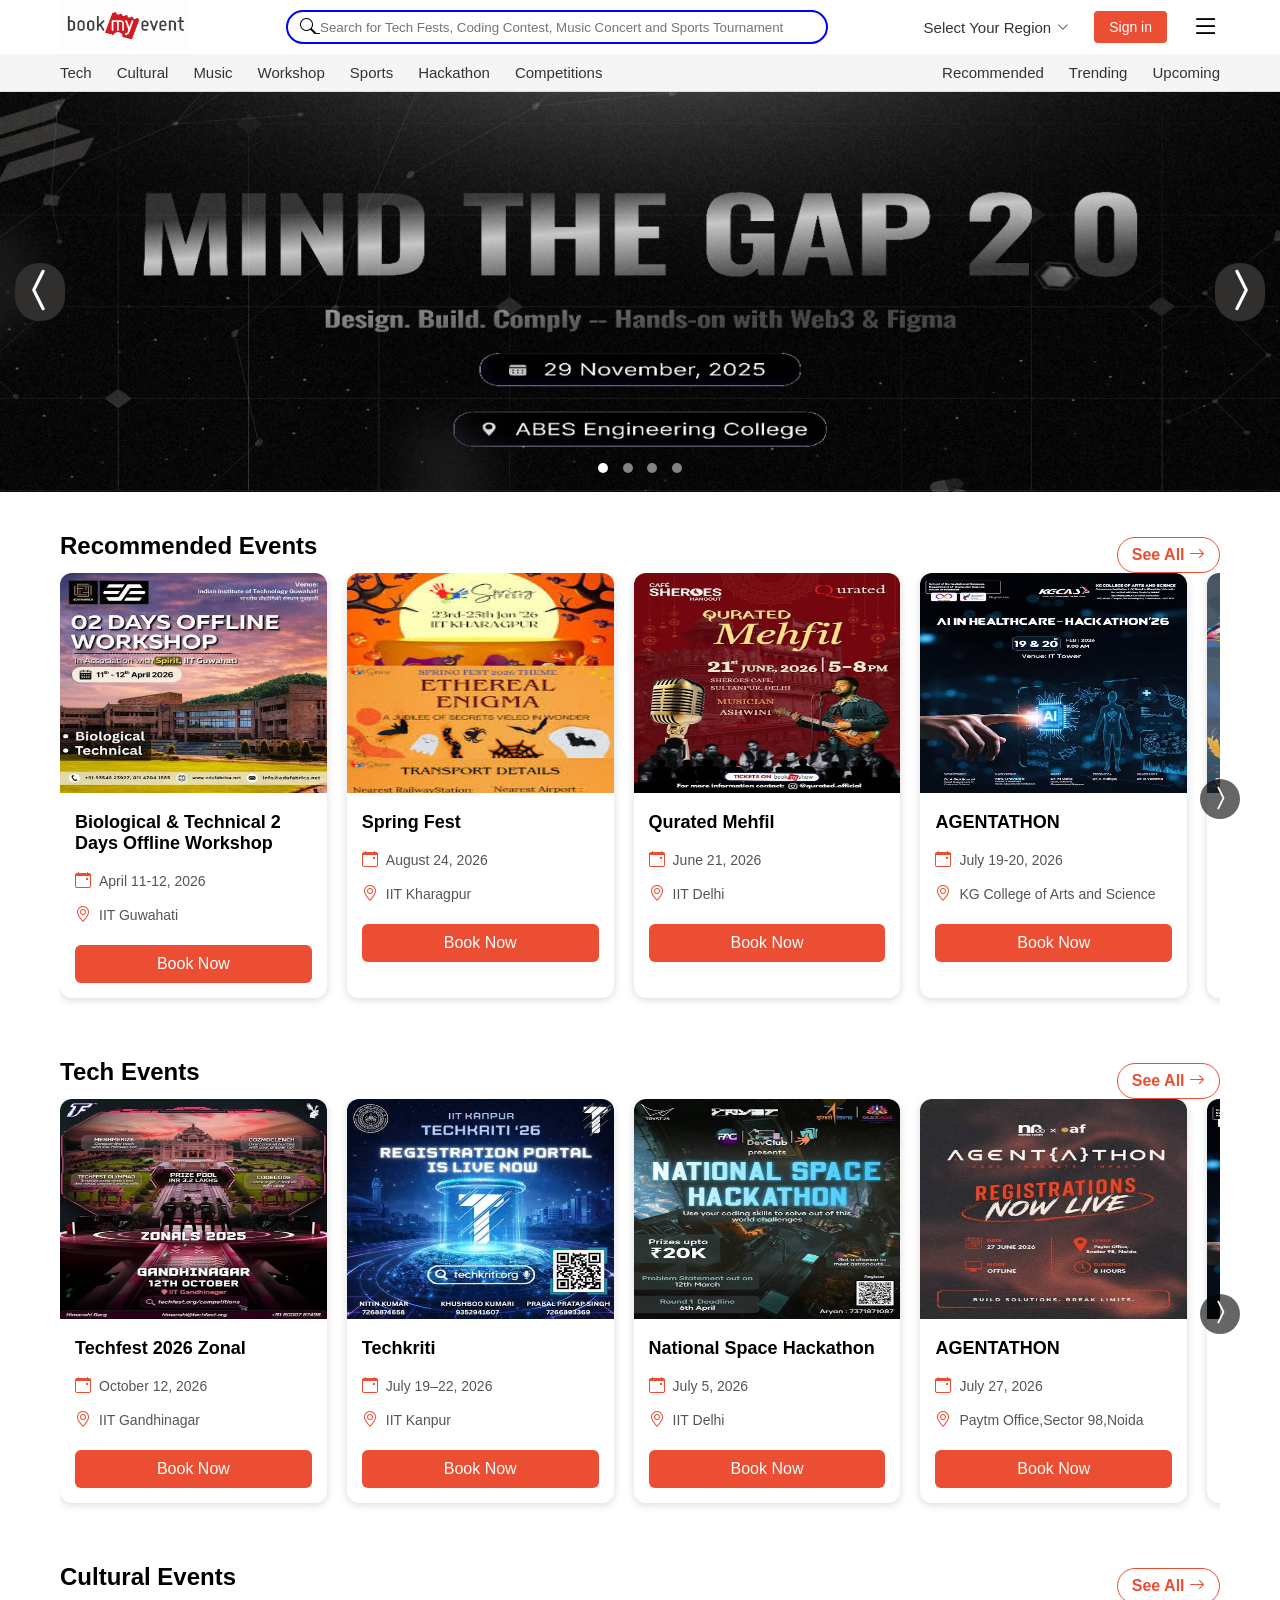
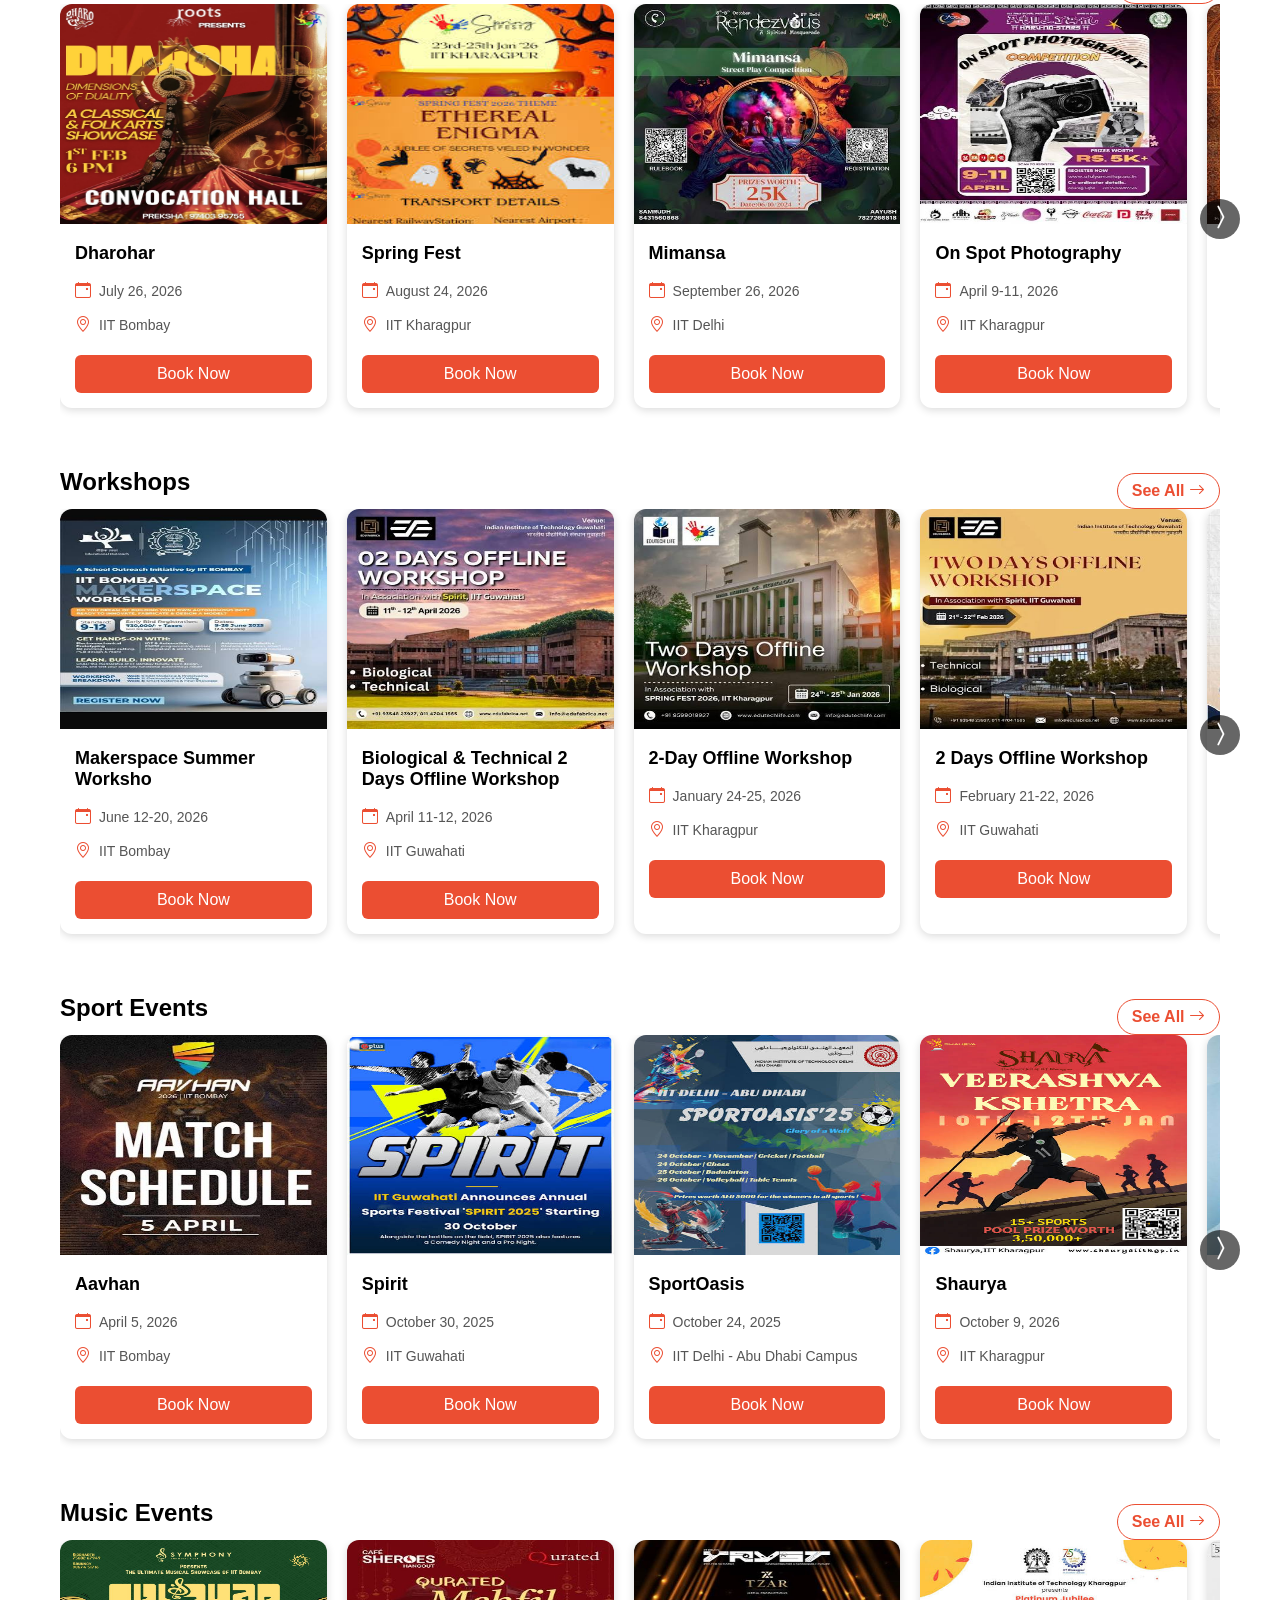
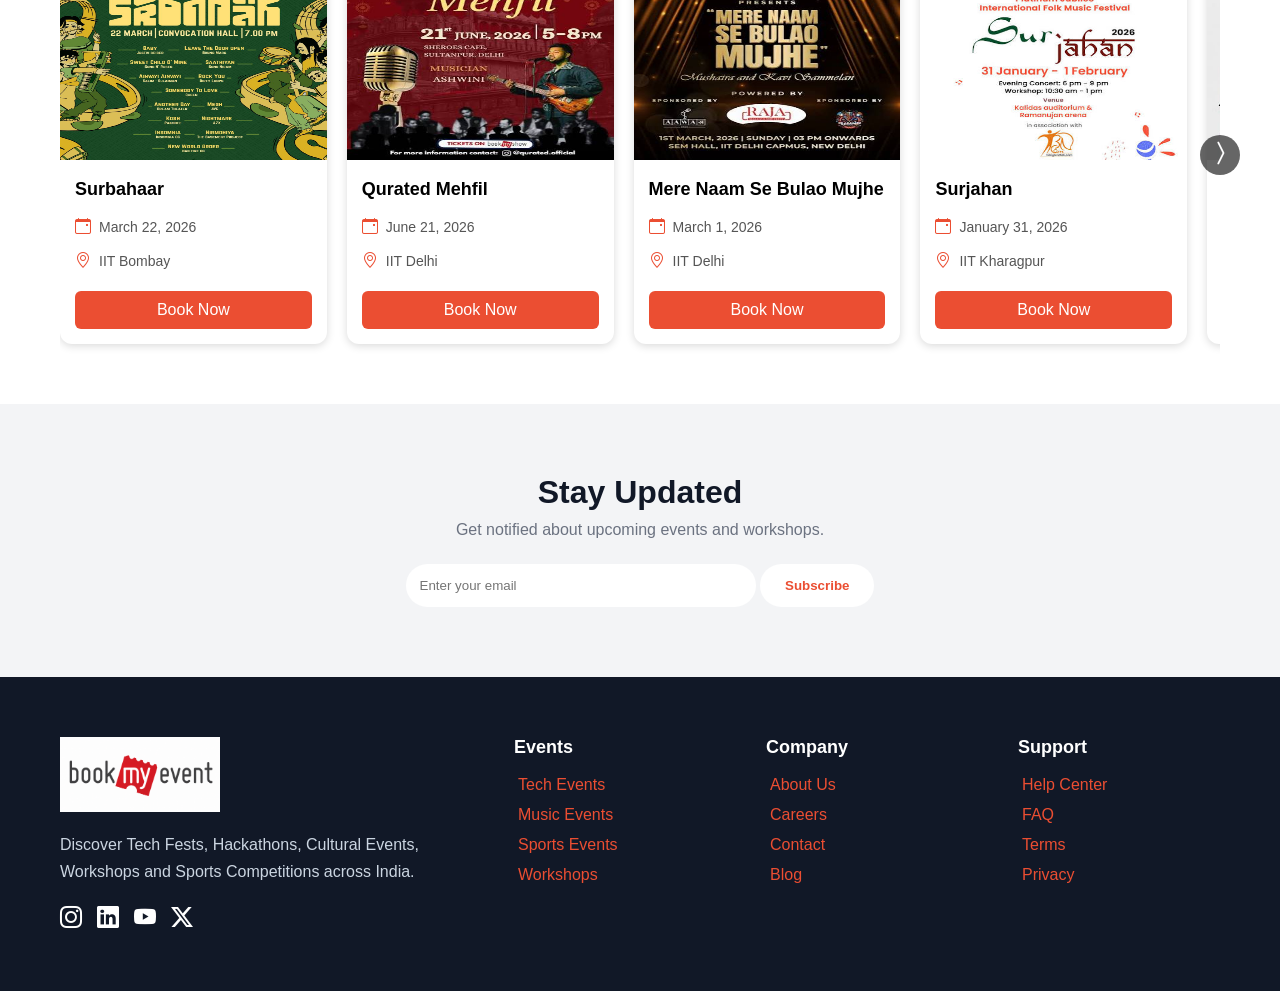
<file: index.html>
<!DOCTYPE html>
<html lang="en">

<head>
  <meta charset="UTF-8">
  <meta http-equiv="X-UA-Compatible" content="IE=edge">
  <meta name="viewport" content="width=device-width, initial-scale=1.0">
  <meta name="google-site-verification" content="sNGReitd9EfOqx8kN7ELcU57SrOoh4irtJjOqdhhK78" />
  <title>BookMyEvent</title>
  <link rel="stylesheet" href="style.css">
  <link rel="stylesheet" href="https://cdn.jsdelivr.net/npm/bootstrap-icons@1.13.1/font/bootstrap-icons.min.css">
  <link rel="icon" href="htt">
</head>

<body>
  <!-- header -->
  <header class="nav">
    <div class="nav-left">
      <div class="nav-logo">

        <a href="index.html" class="logo-container">
          <img class="logo" src="assets/Logo.png" alt="Book My Event">
        </a>
      </div>
    </div>

    <div class="nav-center">
      <div class="nav-search">

        <a href="pages/search.html">
          <i class="bi-search"></i>
          <input class="nav-search-input" type="search"
            placeholder="Search for Tech Fests, Coding Contest, Music Concert and Sports Tournament">
        </a>

      </div>
    </div>

    <div class="nav-right">
      <div class="nav-accounts">

        <div class="location-selector">


          <span id="selected-city">Select Your Region</span>

          <i class="bi bi-chevron-down"></i>

          <div class="location-popup">

            <h4>Select Your Region</h4>

            <button>Mumbai</button>
            <button>Delhi</button>
            <button>Bengaluru</button>
            <button>Chennai</button>
            <button>Hyderabad</button>

          </div>
        </div>

        <a href="pages/signin.html" class="nav-accounts-signin">Sign in</a>

        <i class="bi-list" id="menuBtn"></i>
        <div class="side-menu" id="sideMenu">

          <a href="profile.html">My Profile</a>

          <a href="bookings.html">My Bookings</a>

          <a href="help.html">Help</a>

          <a href="contact.html">Contact Us</a>

        </div>


      </div>
    </div>


  </header>

  <!-- Navbar -->

  <nav class="subnav">

    <div class="left-subnav">
      <a href="pages/tech.html">Tech</a>
      <a href="pages/cultural.html">Cultural</a>
      <a href="pages/music.html">Music</a>
      <a href="pages/workshop.html">Workshop</a>
      <a href="pages/sport.html">Sports</a>
      <a href="">Hackathon</a>
      <a href="">Competitions</a>
    </div>

    <div class="right-subnav">
      <a href="pages/recommend.html">Recommended</a>
      <a href="">Trending</a>
      <a href="pages/Upcoming.html">Upcoming</a>
    </div>

  </nav>

  <!-- Hero Section -->

  <section class="hero-section">

    <div class="carousel-track">
      <div class="slide">
        <img src="assets/carousel/collegeevents.jpg" alt="Hero 1" />
      </div>
      <div class="slide">
        <img src="assets/carousel/hackathon.jpg" alt="Hero 2" />
      </div>
      <div class="slide">
        <img src="assets/carousel/techfest.jpg" alt="Hero 3" />
      </div>
      <div class="slide">
        <img src="assets/carousel/sportstournament.jpg" alt="Hero 4" />

      </div>

    </div>
    <button class="hero-left">
      <i class="bi-chevron-compact-left"></i>
    </button>
    <button class="hero-right">
      <i class="bi-chevron-compact-right"></i>
    </button>

    <div class="carousel-dots">
      <span class="dot active"></span>
      <span class="dot"></span>
      <span class="dot"></span>
      <span class="dot"></span>
    </div>

  </section>

  <!-- Category Cards -->

  <section class="category-block">

    <div class="category">
      <h2>Recommended Events</h2>
      <a href="pages/recommend.html" class="see-all-btn">
        See All <i class="bi bi-arrow-right"></i>
      </a>
      <button class="card-left">
        <i class="bi-chevron-compact-left"></i>
      </button>
      <div class="card-row">
        <div class="card">
          <img src="assets/cards/workshopcard2.jpg" alt="Tech">
          <div class="card-info">

            <h3>Biological & Technical 2 Days Offline Workshop</h3>

            <p>
              <i class="bi-calendar-event"></i>
              April 11-12, 2026
            </p>

            <p>
              <i class="bi-geo-alt"></i>
              IIT Guwahati
            </p>

            <a href="pages/book.html" class="card-btn">
              Book Now
            </a>
          </div>
        </div>
        <div class="card">
          <img src="assets/cards/culturalcard2.jpg" alt="Tech">
          <div class="card-info">

            <h3>Spring Fest</h3>

            <p>
              <i class="bi-calendar-event"></i>
              August 24, 2026
            </p>

            <p>
              <i class="bi-geo-alt"></i>
              IIT Kharagpur
            </p>

            <a href="pages/book.html" class="card-btn">
              Book Now
            </a>
          </div>
        </div>
        <div class="card">
          <img src="assets/cards/musiccard2.jpg" alt="Tech">
          <div class="card-info">

            <h3>Qurated Mehfil</h3>

            <p>
              <i class="bi-calendar-event"></i>
              June 21, 2026
            </p>

            <p>
              <i class="bi-geo-alt"></i>
              IIT Delhi
            </p>

            <a href="pages/book.html" class="card-btn">
              Book Now
            </a>
          </div>
        </div>
        <div class="card">
          <img src="assets/cards/techcard5.jpg" alt="Tech">
          <div class="card-info">

            <h3>AGENTATHON</h3>

            <p>
              <i class="bi-calendar-event"></i>
              July 19-20, 2026
            </p>

            <p>
              <i class="bi-geo-alt"></i>
              KG College of Arts and Science
            </p>

            <a href="pages/book.html" class="card-btn">
              Book Now
            </a>
          </div>
        </div>
        <div class="card">
          <img src="assets/cards/sportcard3.jpg" alt="Tech">
          <div class="card-info">

            <h3>SportOasis</h3>

            <p>
              <i class="bi-calendar-event"></i>
              October 24, 2025
            </p>

            <p>
              <i class="bi-geo-alt"></i>
              IIT Delhi - Abu Dhabi Campus
            </p>

            <a href="pages/book.html" class="card-btn">
              Book Now
            </a>
          </div>
        </div>
        <button class="card-right">
          <i class="bi-chevron-compact-right"></i>
        </button>
      </div>
    </div>

    <div class="category">
      <h2>Tech Events</h2>
      <a href="pages/tech.html" class="see-all-btn">
        See All <i class="bi bi-arrow-right"></i>
      </a>
      <button class="card-left">
        <i class="bi-chevron-compact-left"></i>
      </button>
      <div class="card-row">
        <div class="card">
          <img src="assets/cards/techcard.jpg" alt="Tech">
          <div class="card-info">

            <h3>Techfest 2026 Zonal</h3>

            <p>
              <i class="bi-calendar-event"></i>
              October 12, 2026
            </p>

            <p>
              <i class="bi-geo-alt"></i>
              IIT Gandhinagar
            </p>

            <a href="pages/book.html" class="card-btn">
              Book Now
            </a>

          </div>
        </div>
        <div class="card">
          <img src="assets/cards/techcard2.jpg" alt="Tech">
          <div class="card-info">

            <h3>Techkriti</h3>

            <p>
              <i class="bi-calendar-event"></i>
              July 19–22, 2026
            </p>

            <p>
              <i class="bi-geo-alt"></i>
              IIT Kanpur
            </p>

            <a href="pages/book.html" class="card-btn">
              Book Now
            </a>
          </div>
        </div>
        <div class="card">
          <img src="assets/cards/techcard3.jpg" alt="Tech">
          <div class="card-info">

            <h3>National Space Hackathon</h3>

            <p>
              <i class="bi-calendar-event"></i>
              July 5, 2026
            </p>

            <p>
              <i class="bi-geo-alt"></i>
              IIT Delhi
            </p>

            <a href="pages/book.html" class="card-btn">
              Book Now
            </a>
          </div>
        </div>
        <div class="card">
          <img src="assets/cards/techcard4.jpg" alt="Tech">
          <div class="card-info">

            <h3>AGENTATHON</h3>

            <p>
              <i class="bi-calendar-event"></i>
              July 27, 2026
            </p>

            <p>
              <i class="bi-geo-alt"></i>
              Paytm Office,Sector 98,Noida
            </p>

            <a href="pages/book.html" class="card-btn">
              Book Now
            </a>
          </div>
        </div>
        <div class="card">
          <img src="assets/cards/techcard5.jpg" alt="Tech">
          <div class="card-info">

            <h3>AGENTATHON</h3>

            <p>
              <i class="bi-calendar-event"></i>
              July 19-20, 2026
            </p>

            <p>
              <i class="bi-geo-alt"></i>
              KG College of Arts and Science
            </p>

            <a href="pages/book.html" class="card-btn">
              Book Now
            </a>
          </div>
        </div>
        <button class="card-right">
          <i class="bi-chevron-compact-right"></i>
        </button>
      </div>
    </div>

    <div class="category">
      <h2>Cultural Events</h2>
      <a href="pages/cultural.html" class="see-all-btn">
        See All <i class="bi bi-arrow-right"></i>
      </a>
      <button class="card-left">
        <i class="bi-chevron-compact-left"></i>
      </button>
      <div class="card-row">
        <div class="card">
          <img src="assets/cards/culturalcard.jpg" alt="Tech">
          <div class="card-info">

            <h3>Dharohar</h3>

            <p>
              <i class="bi-calendar-event"></i>
              July 26, 2026
            </p>

            <p>
              <i class="bi-geo-alt"></i>
              IIT Bombay
            </p>

            <a href="pages/book.html" class="card-btn">
              Book Now
            </a>
          </div>
        </div>
        <div class="card">
          <img src="assets/cards/culturalcard2.jpg" alt="Tech">
          <div class="card-info">

            <h3>Spring Fest</h3>

            <p>
              <i class="bi-calendar-event"></i>
              August 24, 2026
            </p>

            <p>
              <i class="bi-geo-alt"></i>
              IIT Kharagpur
            </p>

            <a href="pages/book.html" class="card-btn">
              Book Now
            </a>
          </div>
        </div>
        <div class="card">
          <img src="assets/cards/culturalcard3.jpg" alt="Tech">
          <div class="card-info">

            <h3>Mimansa</h3>

            <p>
              <i class="bi-calendar-event"></i>
              September 26, 2026
            </p>

            <p>
              <i class="bi-geo-alt"></i>
              IIT Delhi
            </p>

            <a href="pages/book.html" class="card-btn">
              Book Now
            </a>
          </div>
        </div>
        <div class="card">
          <img src="assets/cards/culturalcard4.jpg" alt="Tech">
          <div class="card-info">

            <h3>On Spot Photography</h3>

            <p>
              <i class="bi-calendar-event"></i>
              April 9-11, 2026
            </p>

            <p>
              <i class="bi-geo-alt"></i>
              IIT Kharagpur
            </p>

            <a href="pages/book.html" class="card-btn">
              Book Now
            </a>
          </div>
        </div>
        <div class="card">
          <img src="assets/cards/culturalcard5.jpg" alt="Tech">
          <div class="card-info">

            <h3>Rangreet</h3>

            <p>
              <i class="bi-calendar-event"></i>
              August 9, 2026
            </p>

            <p>
              <i class="bi-geo-alt"></i>
              Delhi University
            </p>

            <a href="pages/book.html" class="card-btn">
              Book Now
            </a>
          </div>
        </div>
        <button class="card-right">
          <i class="bi-chevron-compact-right"></i>
        </button>
      </div>
    </div>

    <div class="category">
      <h2>Workshops</h2>
      <a href="pages/workshop.html" class="see-all-btn">
        See All <i class="bi bi-arrow-right"></i>
      </a>
      <button class="card-left">
        <i class="bi-chevron-compact-left"></i>
      </button>
      <div class="card-row">
        <div class="card">
          <img src="assets/cards/workshopcard.jpg" alt="Tech">
          <div class="card-info">

            <h3>Makerspace Summer Worksho</h3>

            <p>
              <i class="bi-calendar-event"></i>
              June 12-20, 2026
            </p>

            <p>
              <i class="bi-geo-alt"></i>
              IIT Bombay
            </p>

            <a href="pages/book.html" class="card-btn">
              Book Now
            </a>
          </div>
        </div>
        <div class="card">
          <img src="assets/cards/workshopcard2.jpg" alt="Tech">
          <div class="card-info">

            <h3>Biological & Technical 2 Days Offline Workshop</h3>

            <p>
              <i class="bi-calendar-event"></i>
              April 11-12, 2026
            </p>

            <p>
              <i class="bi-geo-alt"></i>
              IIT Guwahati
            </p>

            <a href="pages/book.html" class="card-btn">
              Book Now
            </a>
          </div>
        </div>
        <div class="card">
          <img src="assets/cards/workshopcard3.jpg" alt="Tech">
          <div class="card-info">

            <h3>2-Day Offline Workshop</h3>

            <p>
              <i class="bi-calendar-event"></i>
              January 24-25, 2026
            </p>

            <p>
              <i class="bi-geo-alt"></i>
              IIT Kharagpur
            </p>

            <a href="pages/book.html" class="card-btn">
              Book Now
            </a>
          </div>
        </div>
        <div class="card">
          <img src="assets/cards/workshopcard4.jpg" alt="Tech">
          <div class="card-info">

            <h3>2 Days Offline Workshop</h3>

            <p>
              <i class="bi-calendar-event"></i>
              February 21-22, 2026
            </p>

            <p>
              <i class="bi-geo-alt"></i>
              IIT Guwahati
            </p>

            <a href="pages/book.html" class="card-btn">
              Book Now
            </a>
          </div>
        </div>
        <div class="card">
          <img src="assets/cards/workshopcard5.jpg" alt="Tech">
          <div class="card-info">

            <h3>Think India North East Zone Workshop </h3>

            <p>
              <i class="bi-calendar-event"></i>
              March 28-29, 2026
            </p>

            <p>
              <i class="bi-geo-alt"></i>
              IIT Guwahati
            </p>

            <a href="pages/book.html" class="card-btn">
              Book Now
            </a>
          </div>
        </div>
        <button class="card-right">
          <i class="bi-chevron-compact-right"></i>
        </button>
      </div>
    </div>

    <div class="category">
      <h2>Sport Events</h2>
      <a href="pages/sport.html" class="see-all-btn">
        See All <i class="bi bi-arrow-right"></i>
      </a>
      <button class="card-left">
        <i class="bi-chevron-compact-left"></i>
      </button>
      <div class="card-row">
        <div class="card">
          <img src="assets/cards/sportcard.jpg" alt="Tech">
          <div class="card-info">

            <h3>Aavhan</h3>

            <p>
              <i class="bi-calendar-event"></i>
              April 5, 2026
            </p>

            <p>
              <i class="bi-geo-alt"></i>
              IIT Bombay
            </p>

            <a href="pages/book.html" class="card-btn">
              Book Now
            </a>
          </div>
        </div>
        <div class="card">
          <img src="assets/cards/sportcard2.jpg" alt="Tech">
          <div class="card-info">

            <h3>Spirit</h3>

            <p>
              <i class="bi-calendar-event"></i>
              October 30, 2025
            </p>

            <p>
              <i class="bi-geo-alt"></i>
              IIT Guwahati
            </p>

            <a href="pages/book.html" class="card-btn">
              Book Now
            </a>
          </div>
        </div>
        <div class="card">
          <img src="assets/cards/sportcard3.jpg" alt="Tech">
          <div class="card-info">

            <h3>SportOasis</h3>

            <p>
              <i class="bi-calendar-event"></i>
              October 24, 2025
            </p>

            <p>
              <i class="bi-geo-alt"></i>
              IIT Delhi - Abu Dhabi Campus
            </p>

            <a href="pages/book.html" class="card-btn">
              Book Now
            </a>
          </div>
        </div>
        <div class="card">
          <img src="assets/cards/sportcard4.jpg" alt="Tech">
          <div class="card-info">

            <h3>Shaurya</h3>

            <p>
              <i class="bi-calendar-event"></i>
              October 9, 2026
            </p>

            <p>
              <i class="bi-geo-alt"></i>
              IIT Kharagpur
            </p>

            <a href="pages/book.html" class="card-btn">
              Book Now
            </a>
          </div>
        </div>
        <div class="card">
          <img src="assets/cards/sportcard5.jpg" alt="Tech">
          <div class="card-info">

            <h3>Udghosh</h3>

            <p>
              <i class="bi-calendar-event"></i>
              October 9, 2025
            </p>

            <p>
              <i class="bi-geo-alt"></i>
              IIT Kanpur
            </p>

            <a href="pages/book.html" class="card-btn">
              Book Now
            </a>
          </div>
        </div>
        <button class="card-right">
          <i class="bi-chevron-compact-right"></i>
        </button>
      </div>
    </div>

    <div class="category">
      <h2>Music Events</h2>
      <a href="pages/music.html" class="see-all-btn">
        See All <i class="bi bi-arrow-right"></i>
      </a>
      <button class="card-left">
        <i class="bi-chevron-compact-left"></i>
      </button>
      <div class="card-row">
        <div class="card">
          <img src="assets/cards/musiccard.jpg" alt="Tech">
          <div class="card-info">

            <h3>Surbahaar</h3>

            <p>
              <i class="bi-calendar-event"></i>
              March 22, 2026
            </p>

            <p>
              <i class="bi-geo-alt"></i>
              IIT Bombay
            </p>

            <a href="pages/book.html" class="card-btn">
              Book Now
            </a>
          </div>
        </div>
        <div class="card">
          <img src="assets/cards/musiccard2.jpg" alt="Tech">
          <div class="card-info">

            <h3>Qurated Mehfil</h3>

            <p>
              <i class="bi-calendar-event"></i>
              June 21, 2026
            </p>

            <p>
              <i class="bi-geo-alt"></i>
              IIT Delhi
            </p>

            <a href="pages/book.html" class="card-btn">
              Book Now
            </a>
          </div>
        </div>
        <div class="card">
          <img src="assets/cards/musiccard3.jpg" alt="Tech">
          <div class="card-info">

            <h3>Mere Naam Se Bulao Mujhe</h3>

            <p>
              <i class="bi-calendar-event"></i>
              March 1, 2026
            </p>

            <p>
              <i class="bi-geo-alt"></i>
              IIT Delhi
            </p>

            <a href="pages/book.html" class="card-btn">
              Book Now
            </a>
          </div>
        </div>
        <div class="card">
          <img src="assets/cards/musiccard4.jpg" alt="Tech">
          <div class="card-info">

            <h3>Surjahan</h3>

            <p>
              <i class="bi-calendar-event"></i>
              January 31, 2026
            </p>

            <p>
              <i class="bi-geo-alt"></i>
              IIT Kharagpur
            </p>

            <a href="pages/book.html" class="card-btn">
              Book Now
            </a>
          </div>
        </div>
        <div class="card">
          <img src="assets/cards/musiccard5.jpg" alt="Tech">
          <div class="card-info">

            <h3>Saarang</h3>

            <p>
              <i class="bi-calendar-event"></i>
              January 8-12, 2026
            </p>

            <p>
              <i class="bi-geo-alt"></i>
              IIT Madras
            </p>

            <a href="pages/book.html" class="card-btn">
              Book Now
            </a>
          </div>
        </div>
        <button class="card-right">
          <i class="bi-chevron-compact-right"></i>
        </button>
      </div>
    </div>

  </section>

  <!-- Newsletter -->

  <section class="newsletter">

    <h2>Stay Updated</h2>

    <p>
      Get notified about upcoming events and workshops.
    </p>

    <div class="newsletter-form">

      <input type="email" placeholder="Enter your email">

      <button>
        Subscribe
      </button>

    </div>

  </section>

  <!-- Footer -->

  <footer class="footer">

    <div class="footer-top">


      <div class="footer-brand">

        <img src="assets/Logo.png" alt="BookMyEvent">

        <p>
          Discover Tech Fests, Hackathons,
          Cultural Events, Workshops and
          Sports Competitions across India.
        </p>

        <div class="social-icons">

          <i class="bi bi-instagram"></i>

          <i class="bi bi-linkedin"></i>

          <i class="bi bi-youtube"></i>

          <i class="bi bi-twitter-x"></i>

        </div>

      </div>

      <div class="footer-column">

        <h3>Events</h3>

        <a href="pages/tech.html">Tech Events</a>

        <a href="pages/music.html">Music Events</a>

        <a href="pages/sport.html">Sports Events</a>

        <a href="pages/workshop.html">Workshops</a>

      </div>

      <div class="footer-column">

        <h3>Company</h3>

        <a href="about.html">About Us</a>

        <a href="#">Careers</a>

        <a href="contact.html">Contact</a>

        <a href="#">Blog</a>

      </div>

      <div class="footer-column">

        <h3>Support</h3>

        <a href="help.html">Help Center</a>

        <a href="#">FAQ</a>

        <a href="#">Terms</a>

        <a href="#">Privacy</a>

      </div>


    </div>


  </footer>

  <script src="script.js"></script>


</body>

</html>
</file>
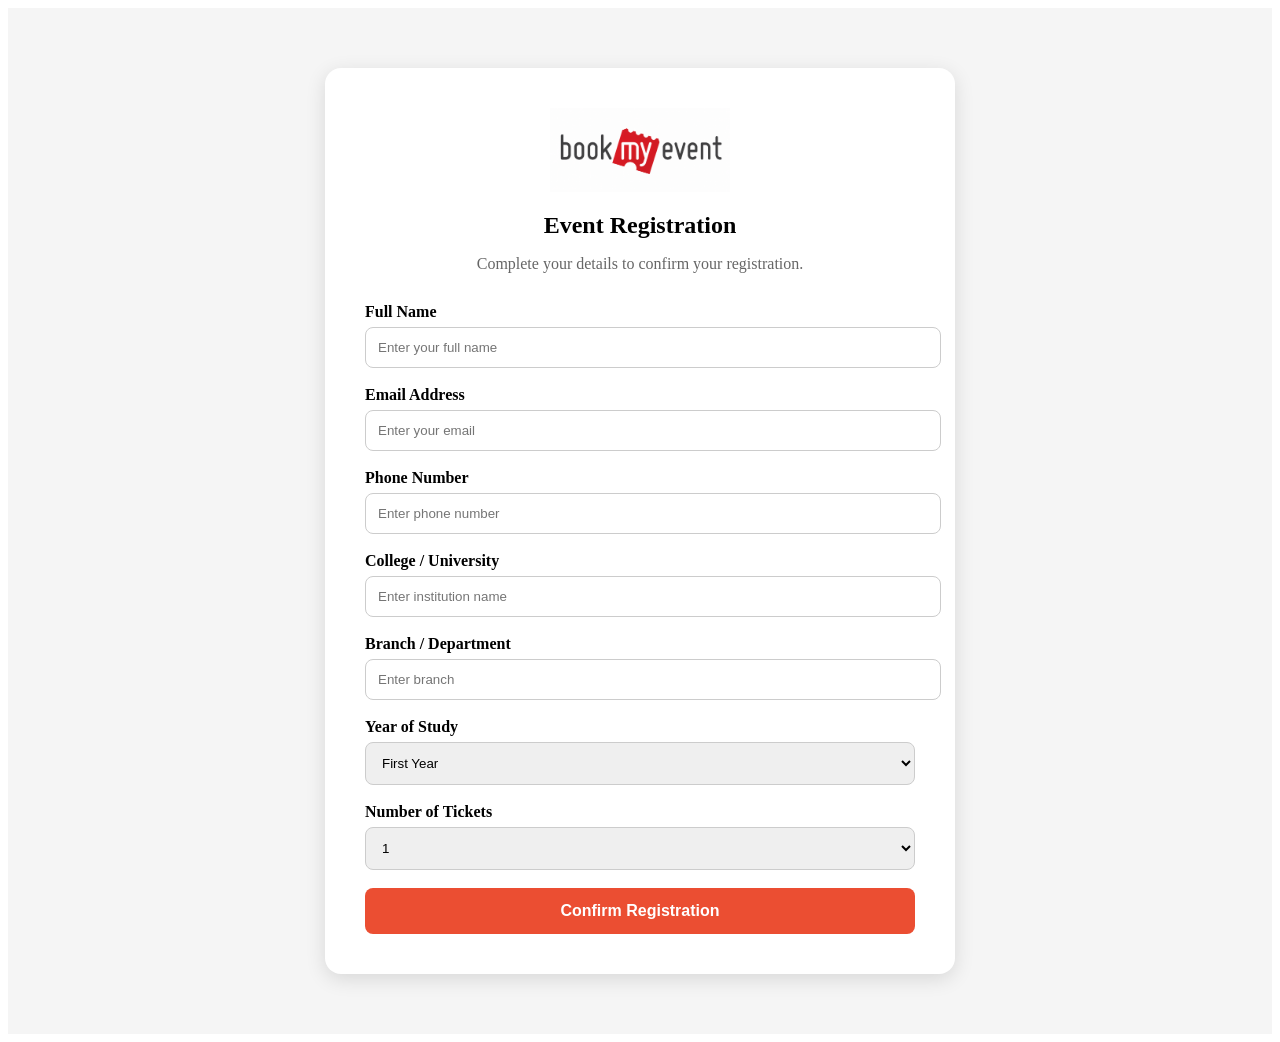
<file: pages/book.html>
<!DOCTYPE html>

<html lang="en">
<head>
<meta charset="UTF-8">
<meta name="viewport" content="width=device-width, initial-scale=1.0">
<title>Book Event | BookMyEvent</title>

<link rel="stylesheet"
href="https://cdn.jsdelivr.net/npm/bootstrap-icons@1.13.1/font/bootstrap-icons.min.css">

<style>
.booking-container{
display:flex;
justify-content:center;
padding:60px 20px;
min-height:80vh;
background:#f5f5f5;
}

.booking-form{
width:100%;
max-width:550px;
background:white;
padding:40px;
border-radius:16px;
box-shadow:0 5px 20px rgba(0,0,0,.12);
}

.booking-logo{
display:block;
width:180px;
margin:0 auto 20px;
}

.booking-form h2{
text-align:center;
margin-bottom:10px;
}

.subtitle{
text-align:center;
color:#666;
margin-bottom:30px;
}

.form-group{
margin-bottom:18px;
}

.form-group label{
display:block;
margin-bottom:6px;
font-weight:600;
}

.form-group input,
.form-group select{
width:100%;
padding:12px;
border:1px solid #ccc;
border-radius:8px;
}

.form-group input:focus,
.form-group select:focus{
outline:none;
border-color:#EB4E32;
}

.register-btn{
width:100%;
padding:14px;
background:#EB4E32;
color:white;
border:none;
border-radius:8px;
cursor:pointer;
font-size:16px;
font-weight:600;
transition:.3s;
}

.register-btn:hover{
background:#d8432a;
transform:translateY(-2px);
}

.success-message{
display:none;
margin-top:20px;
background:#d4edda;
color:#155724;
padding:15px;
border-radius:8px;
text-align:center;
}


</style>

</head>

<body>

    <section class="booking-container">

        <div class="booking-form">
        
        <img src="../assets/Logo.png" class="booking-logo">
        
        <h2>Event Registration</h2>
        
        <p class="subtitle">
        Complete your details to confirm your registration.
        </p>
        
        <div class="form-group">
        <label>Full Name</label>
        <input type="text" placeholder="Enter your full name">
        </div>
        
        <div class="form-group">
        <label>Email Address</label>
        <input type="email" placeholder="Enter your email">
        </div>
        
        <div class="form-group">
        <label>Phone Number</label>
        <input type="tel" placeholder="Enter phone number">
        </div>
        
        <div class="form-group">
        <label>College / University</label>
        <input type="text" placeholder="Enter institution name">
        </div>
        
        <div class="form-group">
        <label>Branch / Department</label>
        <input type="text" placeholder="Enter branch">
        </div>
        
        <div class="form-group">
        <label>Year of Study</label>
        <select>
        <option>First Year</option>
        <option>Second Year</option>
        <option>Third Year</option>
        <option>Final Year</option>
        <option>Postgraduate</option>
        </select>
        </div>
        
        <div class="form-group">
        <label>Number of Tickets</label>
        <select>
        <option>1</option>
        <option>2</option>
        <option>3</option>
        <option>4</option>
        <option>5</option>
        </select>
        </div>
        
        <button class="register-btn">
        Confirm Registration
        </button>
        
        <div class="success-message">
        Registration Successful!
        </div>
        
        </div>
        
        </section>
        

<script>

const btn =
document.querySelector(".register-btn");

const msg =
document.querySelector(".success-message");

btn.addEventListener("click",()=>{

msg.style.display="block";

msg.innerHTML=
'<i class="bi bi-check-circle-fill"></i>Registration Successful!';

});


</script>

</body>
</html>
</file>
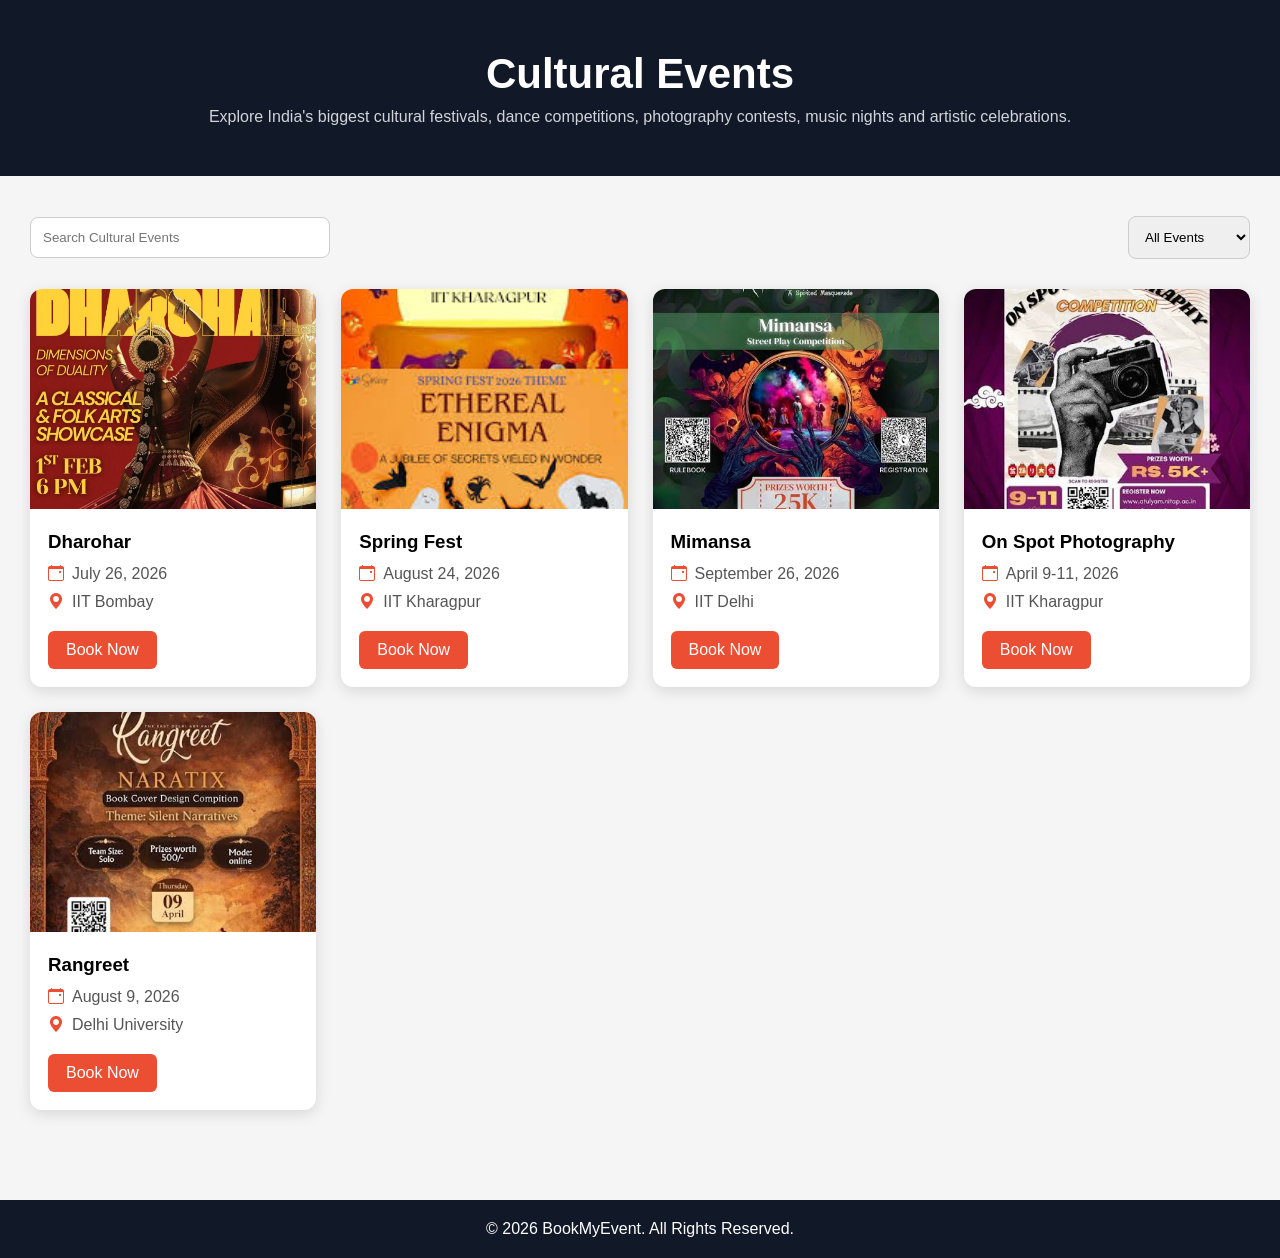
<file: pages/cultural.html>
<!DOCTYPE html>

<html lang="en">
<head>
<meta charset="UTF-8">
<meta name="viewport" content="width=device-width, initial-scale=1.0">
<title>Cultural Events | BookMyEvent</title>

<link rel="stylesheet"
href="https://cdn.jsdelivr.net/npm/bootstrap-icons@1.13.1/font/bootstrap-icons.min.css">

<style>

*{
margin:0;
padding:0;
box-sizing:border-box;
font-family:Arial,sans-serif;
}

body{
background:#f5f5f5;
}

.header{
background:#111827;
color:white;
padding:50px 20px;
text-align:center;
}

.header h1{
font-size:42px;
margin-bottom:10px;
}

.header p{
color:#d1d5db;
}

.tech-container{
max-width:1300px;
margin:auto;
padding:40px 30px;
}

.filter-bar{
display:flex;
justify-content:space-between;
align-items:center;
margin-bottom:30px;
flex-wrap:wrap;
gap:15px;
}

.filter-bar input{
padding:12px;
width:300px;
border:1px solid #ccc;
border-radius:8px;
}

.filter-bar select{
padding:12px;
border:1px solid #ccc;
border-radius:8px;
}

.event-grid{
display:grid;
grid-template-columns:
repeat(auto-fit,minmax(280px,1fr));
gap:25px;
}

.event-card{
background:white;
border-radius:12px;
overflow:hidden;
box-shadow:0 4px 15px rgba(0,0,0,.12);
transition:.3s;
}

.event-card:hover{
transform:translateY(-8px);
}

.event-card img{
width:100%;
height:220px;
object-fit:cover;
}

.event-content{
padding:18px;
}

.event-content h3{
margin-bottom:12px;
}

.event-content p{
margin-bottom:10px;
color:#555;
display:flex;
align-items:center;
gap:8px;
}

.event-content i{
color:#EB4E32;
}

.book-btn{
display:inline-block;
margin-top:10px;
background:#EB4E32;
color:white;
padding:10px 18px;
text-decoration:none;
border-radius:6px;
transition:.3s;
}

.book-btn:hover{
background:#d8432a;
}

.footer{
margin-top:50px;
background:#111827;
color:white;
text-align:center;
padding:20px;
}

</style>

</head>

<body>

<section class="header">

    <h1>Cultural Events</h1>

<p> Explore India's biggest cultural festivals, 
    dance competitions, photography contests, music nights and artistic celebrations. </p>

</section>

<section class="tech-container">

<div class="filter-bar">

<input
type="text"
id="searchBox"
placeholder="Search Cultural Events">

<select id="eventFilter">

    <option value="all">All Events</option>
    
    <option value="Festival">Festival</option>
    
    <option value="Photography">Photography</option>
    
    <option value="Cultural">Cultural</option>
    
    </select>
    

</div>

<div class="event-grid">

    <div class="event-card" data-category="Festival">
    
        <img src="../assets/cards/culturalcard.jpg" alt="Dharohar">
    
        <div class="event-content">
    
            <h3>Dharohar</h3>
    
            <p>
                <i class="bi bi-calendar-event"></i>
                July 26, 2026
            </p>
    
            <p>
                <i class="bi bi-geo-alt-fill"></i>
                IIT Bombay
            </p>
    
            <a href="book.html" class="book-btn">
                Book Now
            </a>
    
        </div>
    
    </div>
    
    <div class="event-card" data-category="Festival">
    
        <img src="../assets/cards/culturalcard2.jpg" alt="Spring Fest">
    
        <div class="event-content">
    
            <h3>Spring Fest</h3>
    
            <p>
                <i class="bi bi-calendar-event"></i>
                August 24, 2026
            </p>
    
            <p>
                <i class="bi bi-geo-alt-fill"></i>
                IIT Kharagpur
            </p>
    
            <a href="book.html" class="book-btn">
                Book Now
            </a>
    
        </div>
    
    </div>
    
    <div class="event-card" data-category="Cultural">
    
        <img src="../assets/cards/culturalcard3.jpg" alt="Mimansa">
    
        <div class="event-content">
    
            <h3>Mimansa</h3>
    
            <p>
                <i class="bi bi-calendar-event"></i>
                September 26, 2026
            </p>
    
            <p>
                <i class="bi bi-geo-alt-fill"></i>
                IIT Delhi
            </p>
    
            <a href="book.html" class="book-btn">
                Book Now
            </a>
    
        </div>
    
    </div>
    
    <div class="event-card" data-category="Photography">
    
        <img src="../assets/cards/culturalcard4.jpg" alt="On Spot Photography">
    
        <div class="event-content">
    
            <h3>On Spot Photography</h3>
    
            <p>
                <i class="bi bi-calendar-event"></i>
                April 9-11, 2026
            </p>
    
            <p>
                <i class="bi bi-geo-alt-fill"></i>
                IIT Kharagpur
            </p>
    
            <a href="book.html" class="book-btn">
                Book Now
            </a>
    
        </div>
    
    </div>
    
    <div class="event-card" data-category="Cultural">
    
        <img src="../assets/cards/culturalcard5.jpg" alt="Rangreet">
    
        <div class="event-content">
    
            <h3>Rangreet</h3>
    
            <p>
                <i class="bi bi-calendar-event"></i>
                August 9, 2026
            </p>
    
            <p>
                <i class="bi bi-geo-alt-fill"></i>
                Delhi University
            </p>
    
            <a href="book.html" class="book-btn">
                Book Now
            </a>
    
        </div>
    
    </div>
    
    </div>
</section>

<footer class="footer">

<p>
© 2026 BookMyEvent. All Rights Reserved.
</p>

</footer>

<script>

const searchBox =
document.getElementById("searchBox");

const filter =
document.getElementById("eventFilter");

const cards =
document.querySelectorAll(".event-card");

function filterEvents(){

const search =
searchBox.value.toLowerCase();

const category =
filter.value;

cards.forEach(card=>{

const title =
card.querySelector("h3")
.textContent.toLowerCase();

const matchesSearch =
title.includes(search);

const matchesCategory =
category==="all" ||
card.dataset.category===category;

if(matchesSearch && matchesCategory){

card.style.display="block";

}else{

card.style.display="none";

}

});

}

searchBox.addEventListener(
"keyup",
filterEvents
);

filter.addEventListener(
"change",
filterEvents
);

</script>

</body>
</html>
</file>
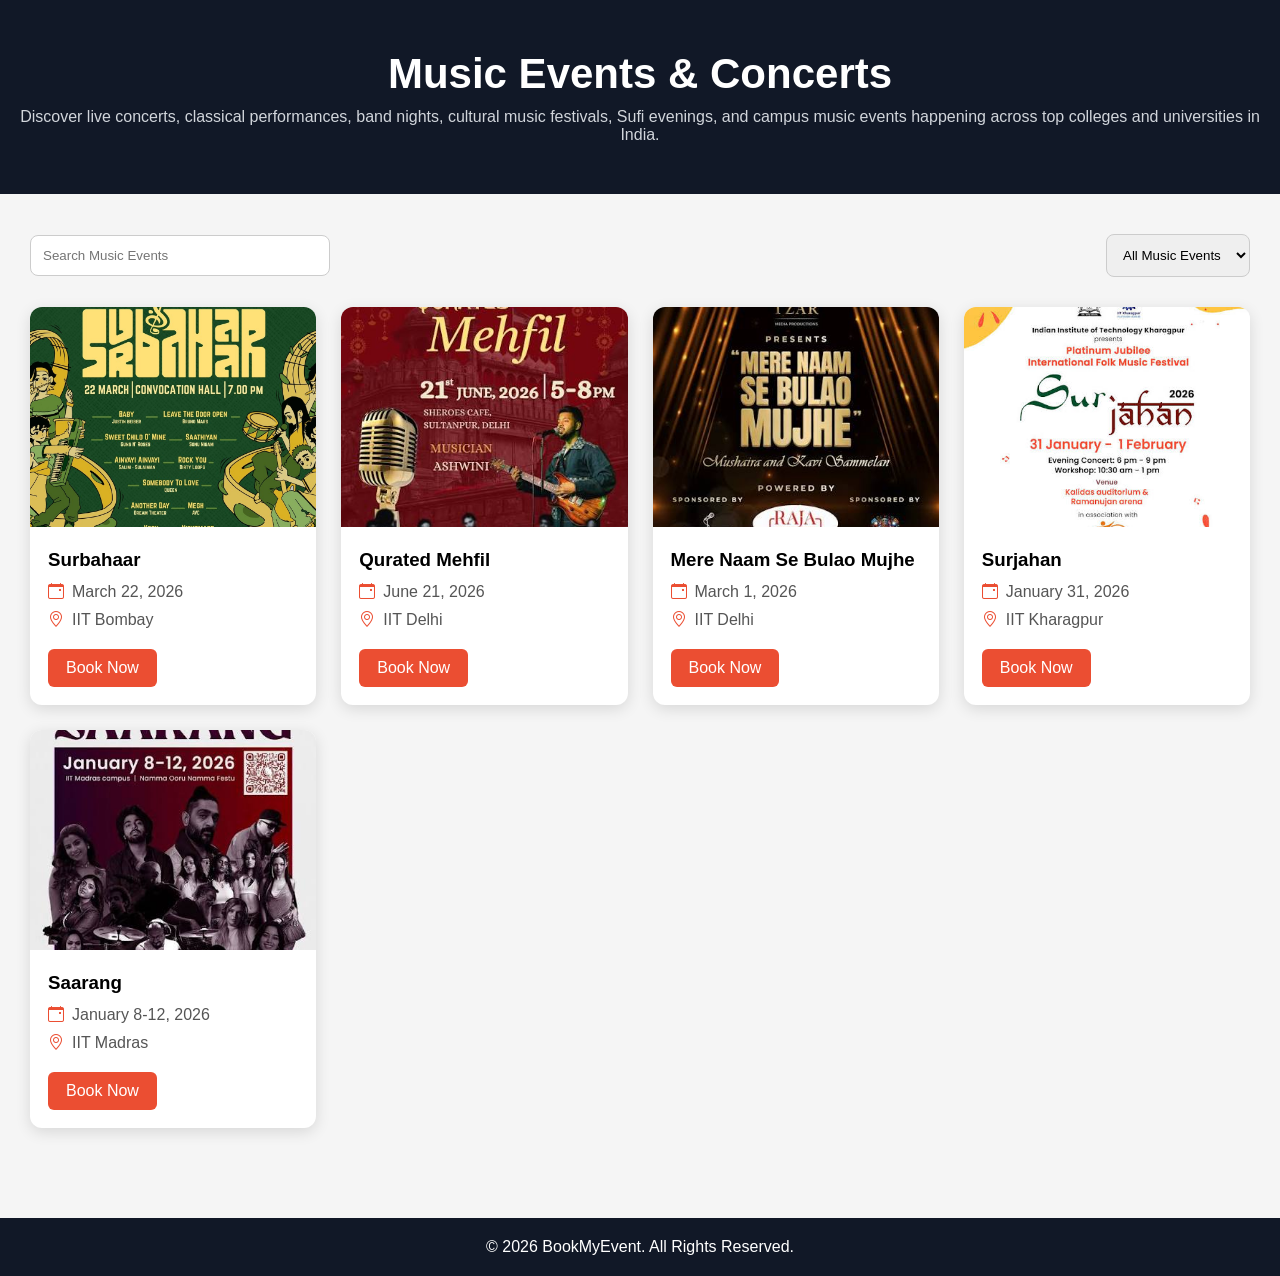
<file: pages/music.html>
<!DOCTYPE html>

<html lang="en">
<head>
<meta charset="UTF-8">
<meta name="viewport" content="width=device-width, initial-scale=1.0">
<title>Music Events | BookMyEvent</title>

<link rel="stylesheet"
href="https://cdn.jsdelivr.net/npm/bootstrap-icons@1.13.1/font/bootstrap-icons.min.css">

<style>

*{
margin:0;
padding:0;
box-sizing:border-box;
font-family:Arial,sans-serif;
}

body{
background:#f5f5f5;
}

.header{
background:#111827;
color:white;
padding:50px 20px;
text-align:center;
}

.header h1{
font-size:42px;
margin-bottom:10px;
}

.header p{
color:#d1d5db;
}

.tech-container{
max-width:1300px;
margin:auto;
padding:40px 30px;
}

.filter-bar{
display:flex;
justify-content:space-between;
align-items:center;
margin-bottom:30px;
flex-wrap:wrap;
gap:15px;
}

.filter-bar input{
padding:12px;
width:300px;
border:1px solid #ccc;
border-radius:8px;
}

.filter-bar select{
padding:12px;
border:1px solid #ccc;
border-radius:8px;
}

.event-grid{
display:grid;
grid-template-columns:
repeat(auto-fit,minmax(280px,1fr));
gap:25px;
}

.event-card{
background:white;
border-radius:12px;
overflow:hidden;
box-shadow:0 4px 15px rgba(0,0,0,.12);
transition:.3s;
}

.event-card:hover{
transform:translateY(-8px);
}

.event-card img{
width:100%;
height:220px;
object-fit:cover;
}

.event-content{
padding:18px;
}

.event-content h3{
margin-bottom:12px;
}

.event-content p{
margin-bottom:10px;
color:#555;
display:flex;
align-items:center;
gap:8px;
}

.event-content i{
color:#EB4E32;
}

.book-btn{
display:inline-block;
margin-top:10px;
background:#EB4E32;
color:white;
padding:10px 18px;
text-decoration:none;
border-radius:6px;
transition:.3s;
}

.book-btn:hover{
background:#d8432a;
}

.footer{
margin-top:50px;
background:#111827;
color:white;
text-align:center;
padding:20px;
}

</style>

</head>

<body>

<section class="header">

    <h1>Music Events & Concerts</h1>

    <p>
    Discover live concerts, classical performances, band nights,
    cultural music festivals, Sufi evenings, and campus music events
    happening across top colleges and universities in India.
    </p>

</section>

<section class="tech-container">

<div class="filter-bar">

<input
type="text"
id="searchBox"
placeholder="Search Music Events">

<select id="eventFilter">
    <option value="all">All Music Events</option>
    <option value="classical">Classical</option>
    <option value="sufi">Sufi</option>
    <option value="concert">Concerts</option>
    <option value="festival">Festivals</option>
    <option value="cultural">Cultural Music</option>
</select>

</div>

<div class="event-grid">

    <div class="event-card" data-category="classical">
        <img src="../assets/cards/musiccard.jpg" alt="">
        <div class="event-content">
            <h3>Surbahaar</h3>
            <p><i class="bi bi-calendar-event"></i> March 22, 2026</p>
            <p><i class="bi bi-geo-alt"></i> IIT Bombay</p>
            <a href="book.html" class="book-btn">Book Now</a>
        </div>
    </div>

    <div class="event-card" data-category="sufi">
        <img src="../assets/cards/musiccard2.jpg" alt="">
        <div class="event-content">
            <h3>Qurated Mehfil</h3>
            <p><i class="bi bi-calendar-event"></i> June 21, 2026</p>
            <p><i class="bi bi-geo-alt"></i> IIT Delhi</p>
            <a href="book.html" class="book-btn">Book Now</a>
        </div>
    </div>

    <div class="event-card" data-category="concert">
        <img src="../assets/cards/musiccard3.jpg" alt="">
        <div class="event-content">
            <h3>Mere Naam Se Bulao Mujhe</h3>
            <p><i class="bi bi-calendar-event"></i> March 1, 2026</p>
            <p><i class="bi bi-geo-alt"></i> IIT Delhi</p>
            <a href="book.html" class="book-btn">Book Now</a>
        </div>
    </div>

    <div class="event-card" data-category="festival">
        <img src="../assets/cards/musiccard4.jpg" alt="">
        <div class="event-content">
            <h3>Surjahan</h3>
            <p><i class="bi bi-calendar-event"></i> January 31, 2026</p>
            <p><i class="bi bi-geo-alt"></i> IIT Kharagpur</p>
            <a href="book.html" class="book-btn">Book Now</a>
        </div>
    </div>

    <div class="event-card" data-category="cultural">
        <img src="../assets/cards/musiccard5.jpg" alt="">
        <div class="event-content">
            <h3>Saarang</h3>
            <p><i class="bi bi-calendar-event"></i> January 8-12, 2026</p>
            <p><i class="bi bi-geo-alt"></i> IIT Madras</p>
            <a href="book.html" class="book-btn">Book Now</a>
        </div>
    </div>
</div>

</section>

<footer class="footer">

<p>
© 2026 BookMyEvent. All Rights Reserved.
</p>

</footer>

<script>

const searchBox =
document.getElementById("searchBox");

const filter =
document.getElementById("eventFilter");

const cards =
document.querySelectorAll(".event-card");

function filterEvents(){

const search =
searchBox.value.toLowerCase();

const category =
filter.value;

cards.forEach(card=>{

const title =
card.querySelector("h3")
.textContent.toLowerCase();

const matchesSearch =
title.includes(search);

const matchesCategory =
category==="all" ||
card.dataset.category===category;

if(matchesSearch && matchesCategory){

card.style.display="block";

}else{

card.style.display="none";

}

});

}

searchBox.addEventListener(
"keyup",
filterEvents
);

filter.addEventListener(
"change",
filterEvents
);

</script>

</body>
</html>
</file>
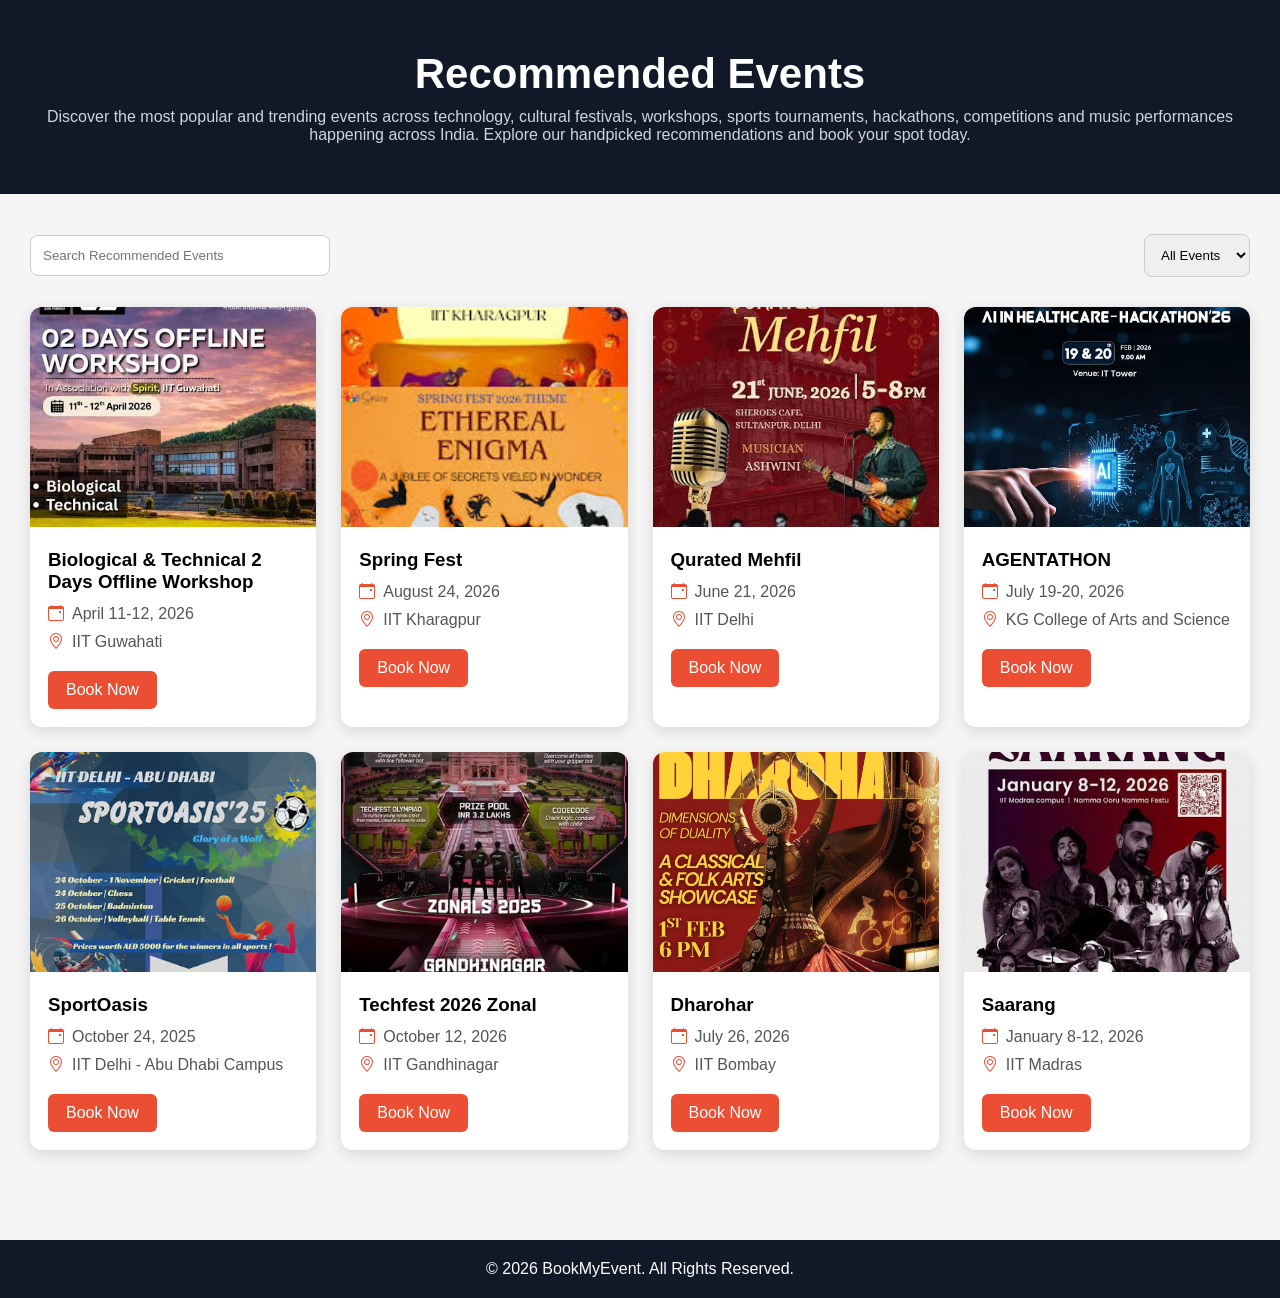
<file: pages/recommend.html>
<!DOCTYPE html>

<html lang="en">
<head>
<meta charset="UTF-8">
<meta name="viewport" content="width=device-width, initial-scale=1.0">
<title>Recommended Events | BookMyEvent</title>

<link rel="stylesheet"
href="https://cdn.jsdelivr.net/npm/bootstrap-icons@1.13.1/font/bootstrap-icons.min.css">

<style>

*{
margin:0;
padding:0;
box-sizing:border-box;
font-family:Arial,sans-serif;
}

body{
background:#f5f5f5;
}

.header{
background:#111827;
color:white;
padding:50px 20px;
text-align:center;
}

.header h1{
font-size:42px;
margin-bottom:10px;
}

.header p{
color:#d1d5db;
}

.tech-container{
max-width:1300px;
margin:auto;
padding:40px 30px;
}

.filter-bar{
display:flex;
justify-content:space-between;
align-items:center;
margin-bottom:30px;
flex-wrap:wrap;
gap:15px;
}

.filter-bar input{
padding:12px;
width:300px;
border:1px solid #ccc;
border-radius:8px;
}

.filter-bar select{
padding:12px;
border:1px solid #ccc;
border-radius:8px;
}

.event-grid{
display:grid;
grid-template-columns:
repeat(auto-fit,minmax(280px,1fr));
gap:25px;
}

.event-card{
background:white;
border-radius:12px;
overflow:hidden;
box-shadow:0 4px 15px rgba(0,0,0,.12);
transition:.3s;
}

.event-card:hover{
transform:translateY(-8px);
}

.event-card img{
width:100%;
height:220px;
object-fit:cover;
}

.event-content{
padding:18px;
}

.event-content h3{
margin-bottom:12px;
}

.event-content p{
margin-bottom:10px;
color:#555;
display:flex;
align-items:center;
gap:8px;
}

.event-content i{
color:#EB4E32;
}

.book-btn{
display:inline-block;
margin-top:10px;
background:#EB4E32;
color:white;
padding:10px 18px;
text-decoration:none;
border-radius:6px;
transition:.3s;
}

.book-btn:hover{
background:#d8432a;
}

.footer{
margin-top:50px;
background:#111827;
color:white;
text-align:center;
padding:20px;
}

</style>

</head>

<body>

    <section class="header">

        <h1>Recommended Events</h1>
        
        <p>
            Discover the most popular and trending events across technology,
            cultural festivals, workshops, sports tournaments, hackathons,
            competitions and music performances happening across India.
            Explore our handpicked recommendations and book your spot today.
        </p>
        
    </section>

<section class="tech-container">

<div class="filter-bar">

<input
type="text"
id="searchBox"
placeholder="Search Recommended Events">

<select id="eventFilter">

    <option value="all">All Events</option>
     <option value="tech">Tech</option>
     <option value="cultural">Cultural</option>
     <option value="music">Music</option> 
     <option value="sports">Sports</option> 
    <option value="workshop">Workshop</option>

</select>

</div>

<div class="event-grid">

    <div class="event-card" data-category="workshop"> 
        <img src="../assets/cards/workshopcard2.jpg" alt=""> 
        <div class="event-content"> 
          <h3>Biological & Technical 2 Days Offline Workshop</h3> 
          <p><i class="bi bi-calendar-event"></i> April 11-12, 2026</p>
          <p><i class="bi bi-geo-alt"></i> IIT Guwahati</p> 
          <a href="pages/book.html" class="book-btn">Book Now</a> 
        </div>
    </div>

    <div class="event-card" data-category="cultural">
         <img src="../assets/cards/culturalcard2.jpg" alt="">
          <div class="event-content">
             <h3>Spring Fest</h3> 
             <p><i class="bi bi-calendar-event"></i> August 24, 2026</p> 
             <p><i class="bi bi-geo-alt"></i> IIT Kharagpur</p> 
             <a href="pages/book.html" class="book-btn">Book Now</a> 
          </div> 
    </div>
    
    <div class="event-card" data-category="music">
         <img src="../assets/cards/musiccard2.jpg" alt="">
        <div class="event-content">
            <h3>Qurated Mehfil</h3> 
            <p><i class="bi bi-calendar-event"></i> June 21, 2026</p> 
            <p><i class="bi bi-geo-alt"></i> IIT Delhi</p> 
            <a href="pages/book.html" class="book-btn">Book Now</a>
        </div>
    </div>
    
    <div class="event-card" data-category="tech"> 
        <img src="../assets/cards/techcard5.jpg" alt=""> 
        <div class="event-content"> 
            <h3>AGENTATHON</h3> 
            <p><i class="bi bi-calendar-event"></i> July 19-20, 2026</p> 
            <p><i class="bi bi-geo-alt"></i> KG College of Arts and Science</p> 
            <a href="pages/book.html" class="book-btn">Book Now</a> 
        </div> 
    </div>
    
    <div class="event-card" data-category="sports"> 
        <img src="../assets/cards/sportcard3.jpg" alt=""> 
        <div class="event-content"> 
            <h3>SportOasis</h3> 
            <p><i class="bi bi-calendar-event"></i> October 24, 2025</p> 
            <p><i class="bi bi-geo-alt"></i> IIT Delhi - Abu Dhabi Campus</p> 
            <a href="pages/book.html" class="book-btn">Book Now</a> 
        </div> 
    </div>
    
    <div class="event-card" data-category="tech"> 
        <img src="../assets/cards/techcard.jpg" alt=""> 
        <div class="event-content"> 
            <h3>Techfest 2026 Zonal</h3> 
            <p><i class="bi bi-calendar-event"></i> October 12, 2026</p> 
            <p><i class="bi bi-geo-alt"></i> IIT Gandhinagar</p> 
            <a href="pages/book.html" class="book-btn">Book Now</a> 
        </div> 
    </div>
    
    <div class="event-card" data-category="cultural"> 
        <img src="../assets/cards/culturalcard.jpg" alt=""> 
        <div class="event-content"> 
            <h3>Dharohar</h3> 
            <p><i class="bi bi-calendar-event"></i> July 26, 2026</p> 
            <p><i class="bi bi-geo-alt"></i> IIT Bombay</p> 
            <a href="pages/book.html" class="book-btn">Book Now</a> 
        </div> 
    </div>
    
    <div class="event-card" data-category="music"> 
        <img src="../assets/cards/musiccard5.jpg" alt=""> 
        <div class="event-content"> 
            <h3>Saarang</h3> 
            <p><i class="bi bi-calendar-event"></i> January 8-12, 2026</p> 
            <p><i class="bi bi-geo-alt"></i> IIT Madras</p> 
            <a href="pages/book.html" class="book-btn">Book Now</a> 
        </div> 
    </div>

</div>

</section>

<footer class="footer">

<p>
© 2026 BookMyEvent. All Rights Reserved.
</p>

</footer>

<script>

const searchBox =
document.getElementById("searchBox");

const filter =
document.getElementById("eventFilter");

const cards =
document.querySelectorAll(".event-card");

function filterEvents(){

const search =
searchBox.value.toLowerCase();

const category =
filter.value;

cards.forEach(card=>{

const title =
card.querySelector("h3")
.textContent.toLowerCase();

const matchesSearch =
title.includes(search);

const matchesCategory =
category==="all" ||
card.dataset.category===category;

if(matchesSearch && matchesCategory){

card.style.display="block";

}else{

card.style.display="none";

}

});

}

searchBox.addEventListener(
"keyup",
filterEvents
);

filter.addEventListener(
"change",
filterEvents
);

</script>

</body>
</html>
</file>
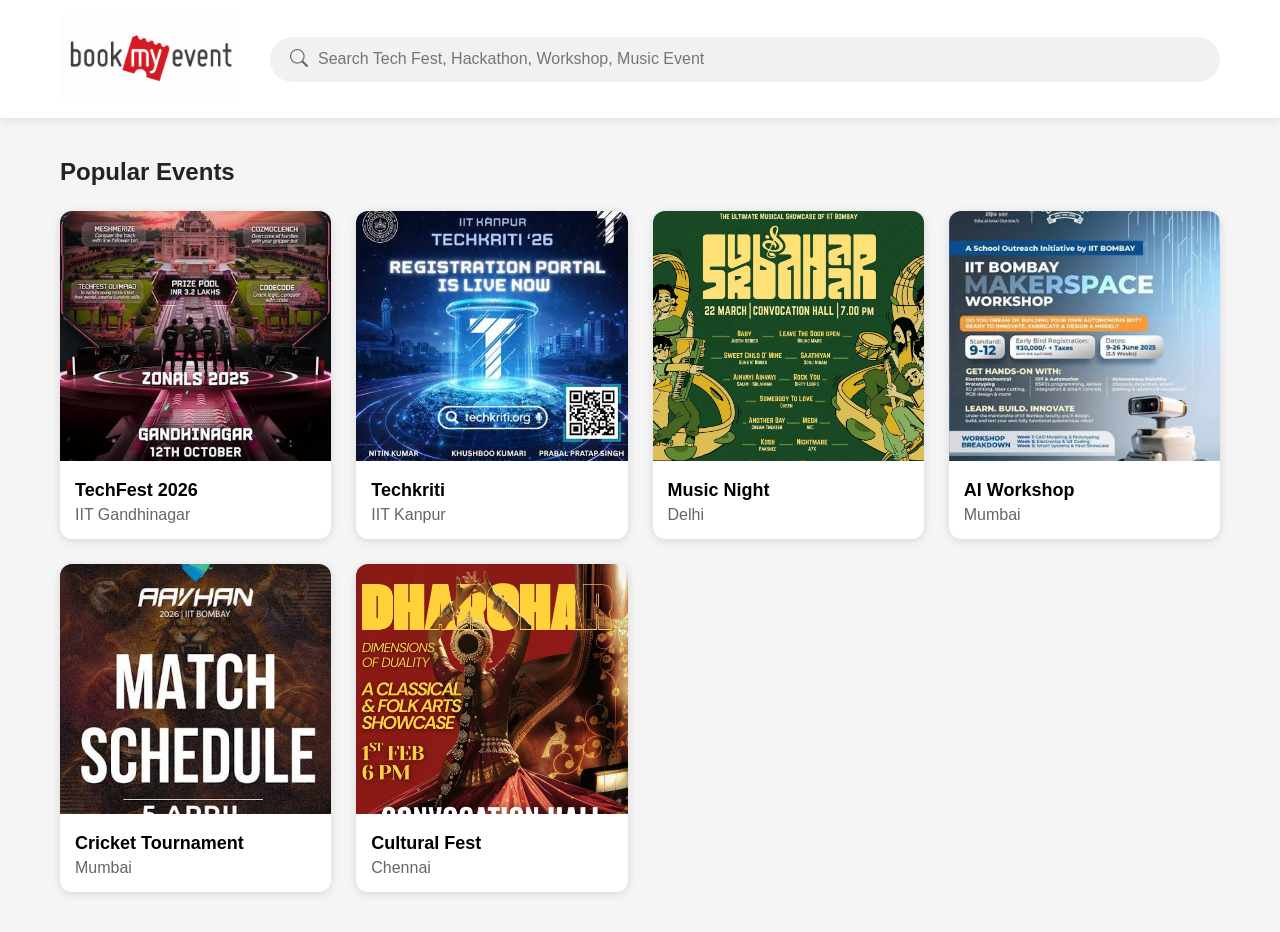
<file: pages/search.html>
<!DOCTYPE html>
<html lang="en">
<head>
<meta charset="UTF-8">
<meta name="viewport" content="width=device-width, initial-scale=1.0">
<title>Search Events</title>

<style>
    *{
    margin:0;
    padding:0;
    box-sizing:border-box;
    font-family:'Segoe UI',sans-serif;
}

body{
    background:#f5f5f5;
}

.search-header{
    background:white;
    padding:15px 60px;
    display:flex;
    align-items:center;
    gap:30px;
    box-shadow:0 2px 10px rgba(0,0,0,0.1);
}

.logo{
    width:180px;
}

.search-box{
    flex:1;
    display:flex;
    align-items:center;
    background:#f1f1f1;
    border-radius:30px;
    padding:12px 20px;
}

.search-box i{
    font-size:18px;
    color:#666;
    margin-right:10px;
}

.search-box input{
    border:none;
    outline:none;
    background:transparent;
    width:100%;
    font-size:16px;
}

.results-section{
    padding:40px 60px;
}

.results-section h2{
    margin-bottom:25px;
    color:#222;
}

.results-grid{
    display:grid;
    grid-template-columns:
    repeat(auto-fill,minmax(250px,1fr));
    gap:25px;
}

.event-card{
    background:white;
    border-radius:12px;
    overflow:hidden;
    box-shadow:0 2px 10px rgba(0,0,0,0.12);
    transition:0.3s;
    cursor:pointer;
}

.event-card:hover{
    transform:translateY(-5px);
}

.event-card img{
    width:100%;
    height:250px;
    object-fit:cover;
}

.event-card h3{
    padding:15px 15px 5px;
    font-size:18px;
}

.event-card p{
    padding:0 15px 15px;
    color:#666;
}
</style>

<link rel="stylesheet"
href="https://cdn.jsdelivr.net/npm/bootstrap-icons@1.13.1/font/bootstrap-icons.min.css">

</head>
<body>

<header class="search-header">

    <a href="../index.html">
        <img src="../assets/Logo.png"
        alt="BookMyEvent"
        class="logo">
    </a>

    <div class="search-box">

        <a href="search.html"><i class="bi bi-search"></i></a>

        <input
        type="text"
        id="searchInput"
        placeholder="Search Tech Fest, Hackathon, Workshop, Music Event">

    </div>

</header>

<section class="results-section">

    <h2>Popular Events</h2>

    <div class="results-grid">

        <div class="event-card">
            <img src="../assets/cards/techcard.jpg">
            <h3>TechFest 2026</h3>
            <p>IIT Gandhinagar</p>
        </div>

        <div class="event-card">
            <img src="../assets/cards/techcard2.jpg">
            <h3>Techkriti</h3>
            <p>IIT Kanpur</p>
        </div>

        <div class="event-card">
            <img src="../assets/cards/musiccard.jpg">
            <h3>Music Night</h3>
            <p>Delhi</p>
        </div>

        <div class="event-card">
            <img src="../assets/cards/workshopcard.jpg">
            <h3>AI Workshop</h3>
            <p>Mumbai</p>
        </div>

        <div class="event-card">
            <img src="../assets/cards/sportcard.jpg">
            <h3>Cricket Tournament</h3>
            <p>Mumbai</p>
        </div>

        <div class="event-card">
            <img src="../assets/cards/culturalcard.jpg">
            <h3>Cultural Fest</h3>
            <p>Chennai</p>
        </div>

    </div>

</section>

<script>

const searchInput =
document.getElementById("searchInput");

searchInput.addEventListener("keyup",()=>{

    let filter =
    searchInput.value.toLowerCase();

    let cards =
    document.querySelectorAll(".event-card");

    cards.forEach(card=>{

        let text =
        card.textContent.toLowerCase();

        card.style.display =
        text.includes(filter)
        ? "block"
        : "none";

    });

});

</script>

</body>
</html>
</file>
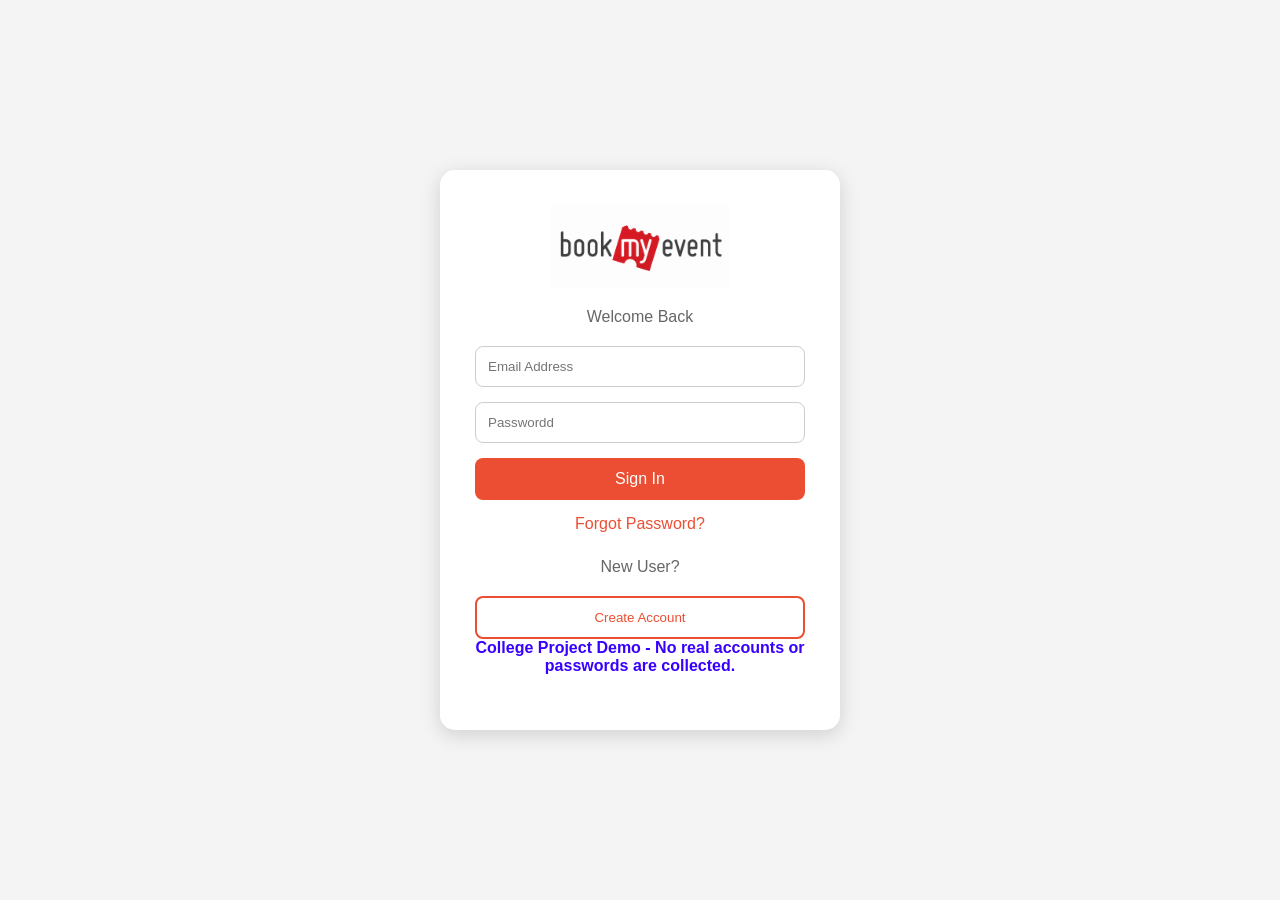
<file: pages/signin.html>
<!DOCTYPE html>
<html lang="en">
<head>
<meta charset="UTF-8">
<meta name="viewport" content="width=device-width, initial-scale=1.0">
<title>BookMyEvent - Sign In</title>
<style>
    *{
    margin:0;
    padding:0;
    box-sizing:border-box;
    font-family:'Segoe UI',sans-serif;
}

body{
    background:#f4f4f4;
    height:100vh;
    display:flex;
    justify-content:center;
    align-items:center;
}

.signin-card{
    width:400px;
    background:white;
    padding:35px;
    border-radius:15px;
    box-shadow:0 5px 20px rgba(0,0,0,0.15);
    transition:.3s;
}

.signin-card:hover{

   transform:translateY(-5px);
   box-shadow:0 12px 35px rgba(0,0,0,.15);
}

.signin-card input{
    transition:0.3s;
}

.signin-card input:focus{

    border-color:#EB4E32;

    box-shadow:
    0 0 8px rgba(235,78,50,.3);

    transform:scale(1.02);
}

.logo-container{
    display:flex;
    justify-content:center;
    margin-bottom:15px;
}

.signin-logo{
    width:180px;
    height:auto;
    object-fit:contain;
}

.signin-card p{
    text-align:center;
    color:#666;
    margin-bottom:20px;
}

input{
    width:100%;
    padding:12px;
    margin-bottom:15px;
    border:1px solid #ccc;
    border-radius:8px;
}

.signin-btn{
    width:100%;
    padding:12px;
    background:#EB4E32;
    color:white;
    border:none;
    border-radius:8px;
    font-size:16px;
    cursor:pointer;
    transition:.3s;
}

.signin-btn:hover{
   background:#d8432a;
   transform:translateY(-2px);
   box-shadow:0 6px 15px rgba(0,0,0,.2);
}

.forgot{
    display:block;
    text-align:center;
    margin-top:15px;
    text-decoration:none;
    color:#EB4E32;
}

.create-account{
    margin-top:25px;
}

.create-btn{
    width:100%;
    padding:12px;
    border:2px solid #EB4E32;
    background:white;
    color:#EB4E32;
    border-radius:8px;
    cursor:pointer;
    transition:.3s;
}

.create-btn:hover{
background:#EB4E32;
color:white;
transform:translateY(-2px);
}

</style>
<link rel="stylesheet" href="https://cdn.jsdelivr.net/npm/bootstrap-icons@1.13.1/font/bootstrap-icons.min.css">
</head>
<body>

<div class="signin-container">

    <div class="signin-card">

        <div class="logo-container">

           <a href="../index.html"> 
            <img
                src="../assets/Logo.png"
                alt="BookMyEvent Logo"
                class="signin-logo">
            </a>
        
        </div>
        <p>Welcome Back</p>

        <input type="emaill" placeholder="Email Address">

        <input type="passwordd" placeholder="Passwordd">

        <button class="signin-btn">
            Sign In
        </button>

        <a href="#" class="forgot">
            Forgot Password?
        </a>

        <p class="create-account">
            New User?
        </p>

        <button class="create-btn">
            Create Account
        </button>

        <p style="color:rgb(55, 0, 255);font-weight:bold;">College Project Demo - No real accounts or passwords are collected.</p>

    </div>

</div>

</body>
</html>
</file>
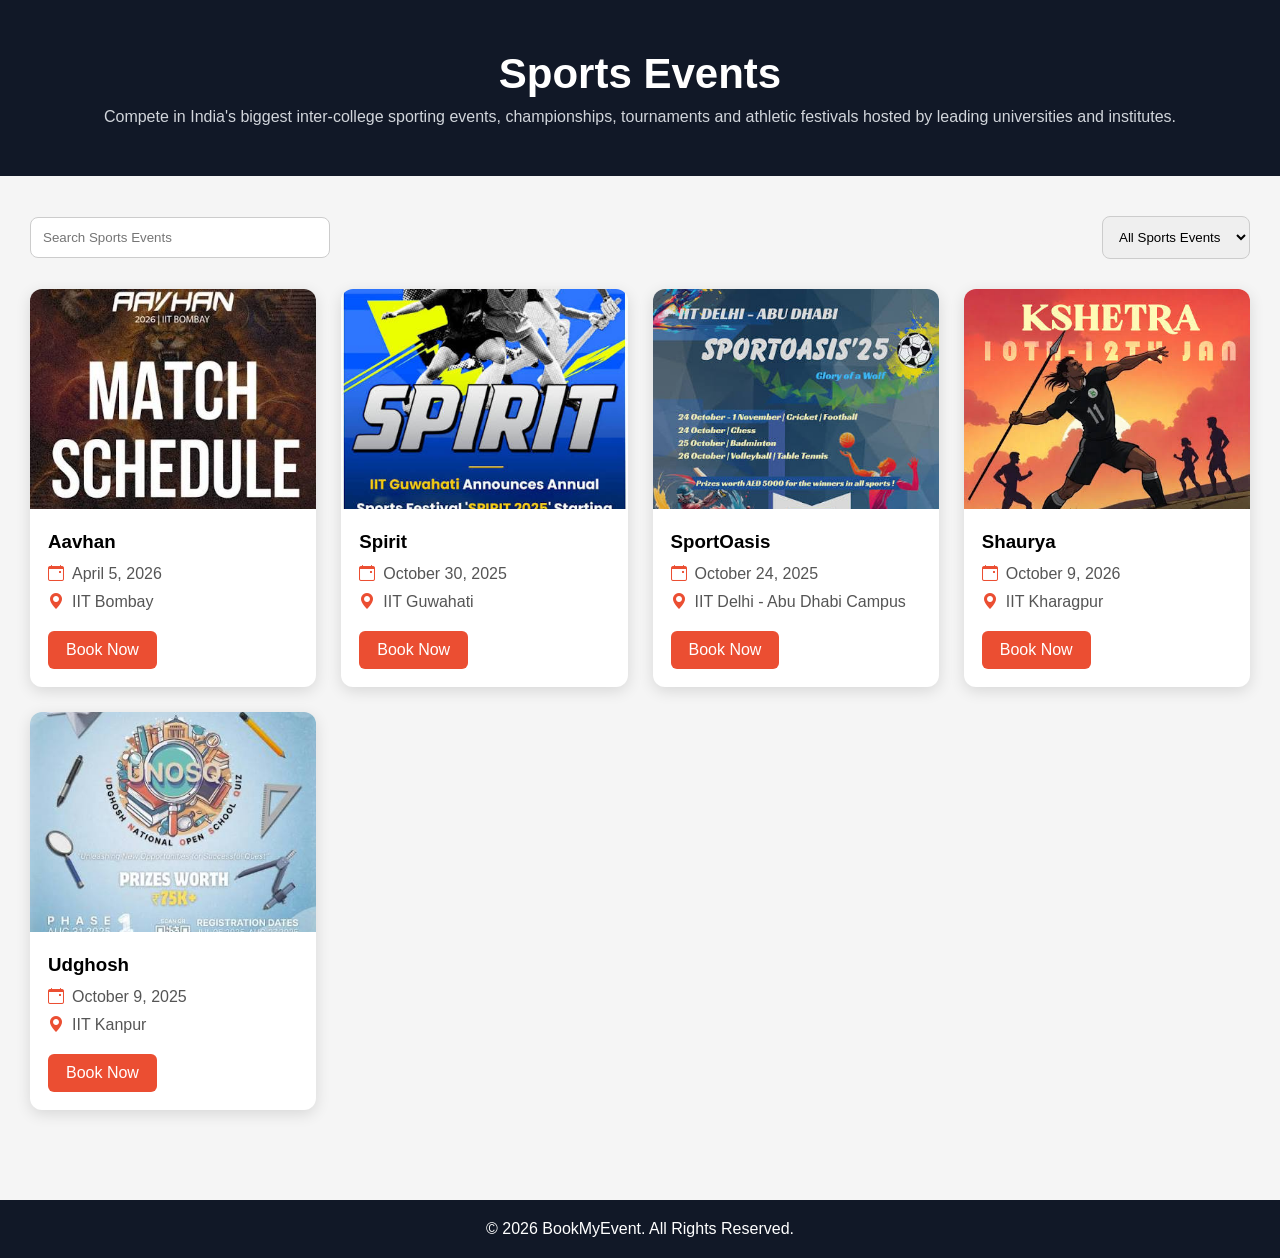
<file: pages/sport.html>
<!DOCTYPE html>

<html lang="en">
<head>
<meta charset="UTF-8">
<meta name="viewport" content="width=device-width, initial-scale=1.0">
<title>Sports Events | BookMyEvent</title>

<link rel="stylesheet"
href="https://cdn.jsdelivr.net/npm/bootstrap-icons@1.13.1/font/bootstrap-icons.min.css">

<style>

*{
margin:0;
padding:0;
box-sizing:border-box;
font-family:Arial,sans-serif;
}

body{
background:#f5f5f5;
}

.header{
background:#111827;
color:white;
padding:50px 20px;
text-align:center;
}

.header h1{
font-size:42px;
margin-bottom:10px;
}

.header p{
color:#d1d5db;
}

.tech-container{
max-width:1300px;
margin:auto;
padding:40px 30px;
}

.filter-bar{
display:flex;
justify-content:space-between;
align-items:center;
margin-bottom:30px;
flex-wrap:wrap;
gap:15px;
}

.filter-bar input{
padding:12px;
width:300px;
border:1px solid #ccc;
border-radius:8px;
}

.filter-bar select{
padding:12px;
border:1px solid #ccc;
border-radius:8px;
}

.event-grid{
display:grid;
grid-template-columns:
repeat(auto-fit,minmax(280px,1fr));
gap:25px;
}

.event-card{
background:white;
border-radius:12px;
overflow:hidden;
box-shadow:0 4px 15px rgba(0,0,0,.12);
transition:.3s;
}

.event-card:hover{
transform:translateY(-8px);
}

.event-card img{
width:100%;
height:220px;
object-fit:cover;
}

.event-content{
padding:18px;
}

.event-content h3{
margin-bottom:12px;
}

.event-content p{
margin-bottom:10px;
color:#555;
display:flex;
align-items:center;
gap:8px;
}

.event-content i{
color:#EB4E32;
}

.book-btn{
display:inline-block;
margin-top:10px;
background:#EB4E32;
color:white;
padding:10px 18px;
text-decoration:none;
border-radius:6px;
transition:.3s;
}

.book-btn:hover{
background:#d8432a;
}

.footer{
margin-top:50px;
background:#111827;
color:white;
text-align:center;
padding:20px;
}

</style>

</head>

<body>

<section class="header">

    <h1>Sports Events</h1>

    <p> Compete in India's biggest inter-college sporting events, championships, tournaments and athletic festivals 
        hosted by leading universities and institutes. </p>

</section>

<section class="tech-container">

<div class="filter-bar">

<input
type="text"
id="searchBox"
placeholder="Search Sports Events">

<select id="eventFilter">

    <option value="all">All Sports Events</option>
    
    <option value="Tournament">Tournament</option>
    
    <option value="Championship">Championship</option>
    
    <option value="Athletics">Athletics</option>
    
    <option value="MultiSport">Multi Sport</option>
    
    </select>

</div>

<div class="event-grid">

    <div class="event-card" data-category="MultiSport">
    
        <img src="../assets/cards/sportcard.jpg" alt="Aavhan">
    
        <div class="event-content">
    
            <h3>Aavhan</h3>
    
            <p>
                <i class="bi bi-calendar-event"></i>
                April 5, 2026
            </p>
    
            <p>
                <i class="bi bi-geo-alt-fill"></i>
                IIT Bombay
            </p>
    
            <a href="book.html" class="book-btn">
                Book Now
            </a>
    
        </div>
    
    </div>
    
    <div class="event-card" data-category="Championship">
    
        <img src="../assets/cards/sportcard2.jpg" alt="Spirit">
    
        <div class="event-content">
    
            <h3>Spirit</h3>
    
            <p>
                <i class="bi bi-calendar-event"></i>
                October 30, 2025
            </p>
    
            <p>
                <i class="bi bi-geo-alt-fill"></i>
                IIT Guwahati
            </p>
    
            <a href="book.html" class="book-btn">
                Book Now
            </a>
    
        </div>
    
    </div>
    
    <div class="event-card" data-category="Tournament">
    
        <img src="../assets/cards/sportcard3.jpg" alt="SportOasis">
    
        <div class="event-content">
    
            <h3>SportOasis</h3>
    
            <p>
                <i class="bi bi-calendar-event"></i>
                October 24, 2025
            </p>
    
            <p>
                <i class="bi bi-geo-alt-fill"></i>
                IIT Delhi - Abu Dhabi Campus
            </p>
    
            <a href=".book.html" class="book-btn">
                Book Now
            </a>
    
        </div>
    
    </div>
    
    <div class="event-card" data-category="Athletics">
    
        <img src="../assets/cards/sportcard4.jpg" alt="Shaurya">
    
        <div class="event-content">
    
            <h3>Shaurya</h3>
    
            <p>
                <i class="bi bi-calendar-event"></i>
                October 9, 2026
            </p>
    
            <p>
                <i class="bi bi-geo-alt-fill"></i>
                IIT Kharagpur
            </p>
    
            <a href="book.html" class="book-btn">
                Book Now
            </a>
    
        </div>
    
    </div>
    
    <div class="event-card" data-category="Championship">
    
        <img src="../assets/cards/sportcard5.jpg" alt="Udghosh">
    
        <div class="event-content">
    
            <h3>Udghosh</h3>
    
            <p>
                <i class="bi bi-calendar-event"></i>
                October 9, 2025
            </p>
    
            <p>
                <i class="bi bi-geo-alt-fill"></i>
                IIT Kanpur
            </p>
    
            <a href="book.html" class="book-btn">
                Book Now
            </a>
    
        </div>
    
    </div>
    
    </div>

</section>

<footer class="footer">

<p>
© 2026 BookMyEvent. All Rights Reserved.
</p>

</footer>

<script>

const searchBox =
document.getElementById("searchBox");

const filter =
document.getElementById("eventFilter");

const cards =
document.querySelectorAll(".event-card");

function filterEvents(){

const search =
searchBox.value.toLowerCase();

const category =
filter.value;

cards.forEach(card=>{

const title =
card.querySelector("h3")
.textContent.toLowerCase();

const matchesSearch =
title.includes(search);

const matchesCategory =
category==="all" ||
card.dataset.category===category;

if(matchesSearch && matchesCategory){

card.style.display="block";

}else{

card.style.display="none";

}

});

}

searchBox.addEventListener(
"keyup",
filterEvents
);

filter.addEventListener(
"change",
filterEvents
);

</script>

</body>
</html>
</file>
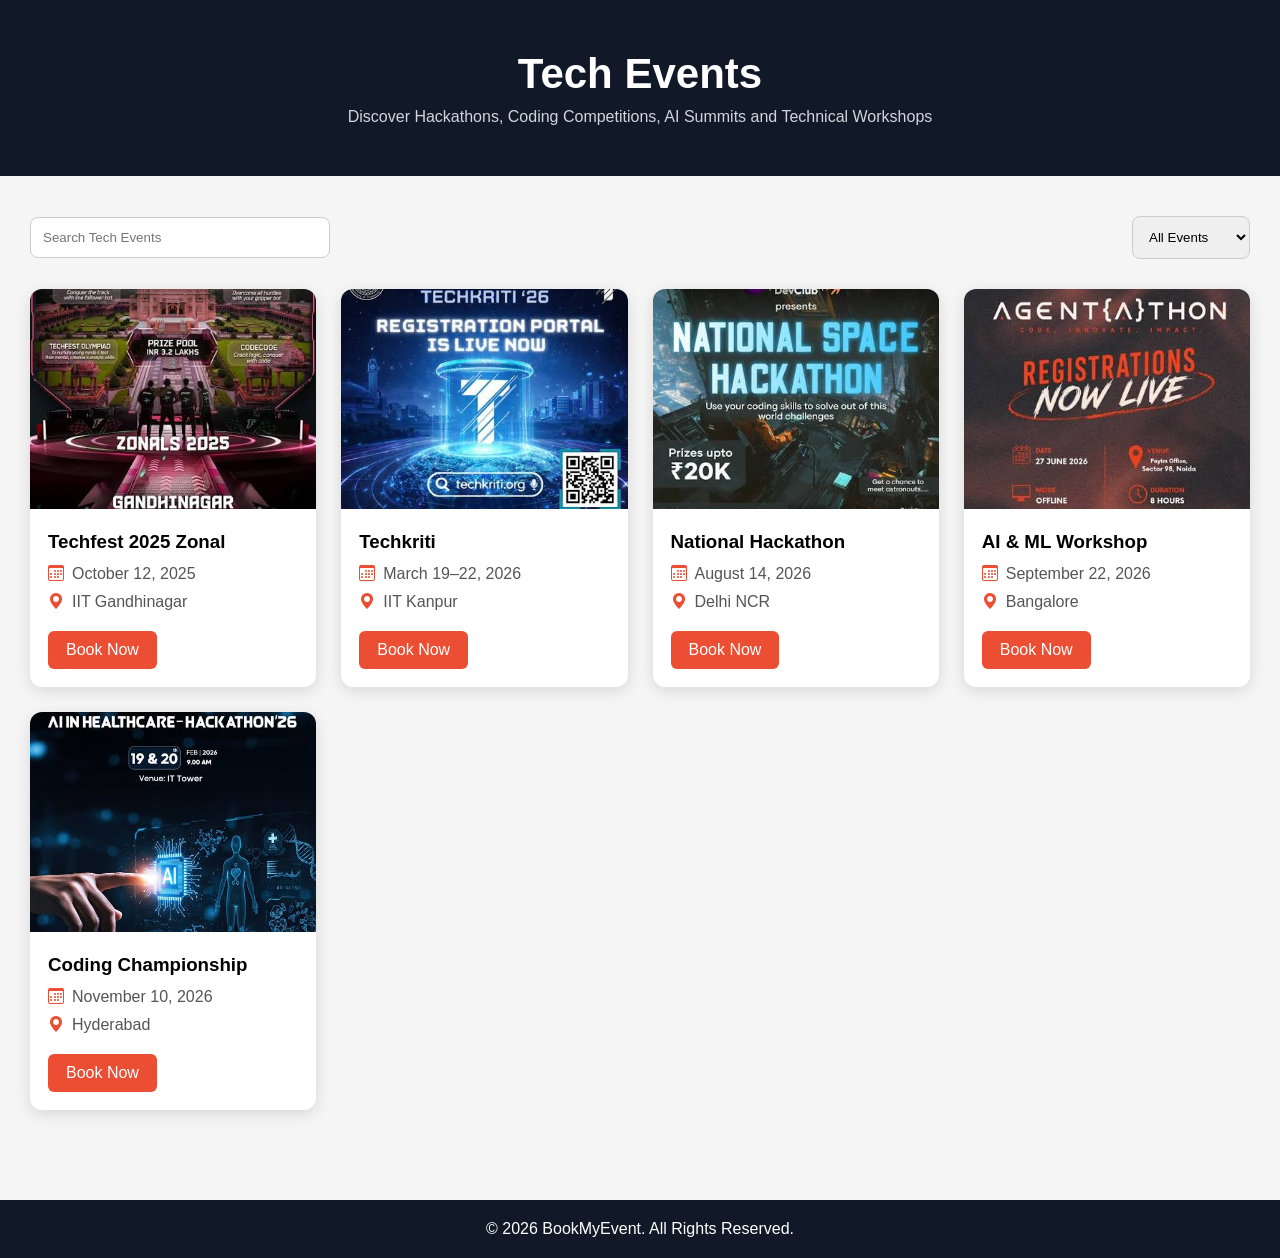
<file: pages/tech.html>
<!DOCTYPE html>

<html lang="en">
<head>
<meta charset="UTF-8">
<meta name="viewport" content="width=device-width, initial-scale=1.0">
<title>Tech Events | BookMyEvent</title>

<link rel="stylesheet"
href="https://cdn.jsdelivr.net/npm/bootstrap-icons@1.13.1/font/bootstrap-icons.min.css">

<style>

*{
margin:0;
padding:0;
box-sizing:border-box;
font-family:Arial,sans-serif;
}

body{
background:#f5f5f5;
}

.header{
background:#111827;
color:white;
padding:50px 20px;
text-align:center;
}

.header h1{
font-size:42px;
margin-bottom:10px;
}

.header p{
color:#d1d5db;
}

.tech-container{
max-width:1300px;
margin:auto;
padding:40px 30px;
}

.filter-bar{
display:flex;
justify-content:space-between;
align-items:center;
margin-bottom:30px;
flex-wrap:wrap;
gap:15px;
}

.filter-bar input{
padding:12px;
width:300px;
border:1px solid #ccc;
border-radius:8px;
}

.filter-bar select{
padding:12px;
border:1px solid #ccc;
border-radius:8px;
}

.event-grid{
display:grid;
grid-template-columns:
repeat(auto-fit,minmax(280px,1fr));
gap:25px;
}

.event-card{
background:white;
border-radius:12px;
overflow:hidden;
box-shadow:0 4px 15px rgba(0,0,0,.12);
transition:.3s;
}

.event-card:hover{
transform:translateY(-8px);
}

.event-card img{
width:100%;
height:220px;
object-fit:cover;
}

.event-content{
padding:18px;
}

.event-content h3{
margin-bottom:12px;
}

.event-content p{
margin-bottom:10px;
color:#555;
display:flex;
align-items:center;
gap:8px;
}

.event-content i{
color:#EB4E32;
}

.book-btn{
display:inline-block;
margin-top:10px;
background:#EB4E32;
color:white;
padding:10px 18px;
text-decoration:none;
border-radius:6px;
transition:.3s;
}

.book-btn:hover{
background:#d8432a;
}

.footer{
margin-top:50px;
background:#111827;
color:white;
text-align:center;
padding:20px;
}

</style>

</head>

<body>

<section class="header">

<h1>Tech Events</h1>

<p>
Discover Hackathons, Coding Competitions,
AI Summits and Technical Workshops
</p>

</section>

<section class="tech-container">

<div class="filter-bar">

<input
type="text"
id="searchBox"
placeholder="Search Tech Events">

<select id="eventFilter">

<option value="all">All Events</option>

<option value="Hackathon">Hackathon</option>

<option value="Workshop">Workshop</option>

<option value="Competition">Competition</option>

</select>

</div>

<div class="event-grid">

<div class="event-card"
data-category="Competition">

<img src="../assets/cards/techcard.jpg">

<div class="event-content">

<h3>Techfest 2025 Zonal</h3>

<p>
<i class="bi bi-calendar3"></i>
October 12, 2025
</p>

<p>
<i class="bi bi-geo-alt-fill"></i>
IIT Gandhinagar
</p>

<a href="book.html"
class="book-btn">
Book Now </a>

</div>

</div>

<div class="event-card"
data-category="Workshop">

<img src="../assets/cards/techcard2.jpg">

<div class="event-content">

<h3>Techkriti</h3>

<p>
<i class="bi bi-calendar3"></i>
March 19–22, 2026
</p>

<p>
<i class="bi bi-geo-alt-fill"></i>
IIT Kanpur
</p>

<a href="book.html"
class="book-btn">
Book Now </a>

</div>

</div>

<div class="event-card"
data-category="Hackathon">

<img src="../assets/cards/techcard3.jpg">

<div class="event-content">

<h3>National Hackathon</h3>

<p>
<i class="bi bi-calendar3"></i>
August 14, 2026
</p>

<p>
<i class="bi bi-geo-alt-fill"></i>
Delhi NCR
</p>

<a href="book.html"
class="book-btn">
Book Now </a>

</div>

</div>

<div class="event-card"
data-category="Workshop">

<img src="../assets/cards/techcard4.jpg">

<div class="event-content">

<h3>AI & ML Workshop</h3>

<p>
<i class="bi bi-calendar3"></i>
September 22, 2026
</p>

<p>
<i class="bi bi-geo-alt-fill"></i>
Bangalore
</p>

<a href="book.html"
class="book-btn">
Book Now </a>

</div>

</div>

<div class="event-card"
data-category="Competition">

<img src="../assets/cards/techcard5.jpg">

<div class="event-content">

<h3>Coding Championship</h3>

<p>
<i class="bi bi-calendar3"></i>
November 10, 2026
</p>

<p>
<i class="bi bi-geo-alt-fill"></i>
Hyderabad
</p>

<a href="book.html"
class="book-btn">
Book Now </a>

</div>

</div>

</div>

</section>

<footer class="footer">

<p>
© 2026 BookMyEvent. All Rights Reserved.
</p>

</footer>

<script>

const searchBox =
document.getElementById("searchBox");

const filter =
document.getElementById("eventFilter");

const cards =
document.querySelectorAll(".event-card");

function filterEvents(){

const search =
searchBox.value.toLowerCase();

const category =
filter.value;

cards.forEach(card=>{

const title =
card.querySelector("h3")
.textContent.toLowerCase();

const matchesSearch =
title.includes(search);

const matchesCategory =
category==="all" ||
card.dataset.category===category;

if(matchesSearch && matchesCategory){

card.style.display="block";

}else{

card.style.display="none";

}

});

}

searchBox.addEventListener(
"keyup",
filterEvents
);

filter.addEventListener(
"change",
filterEvents
);

</script>

</body>
</html>
</file>
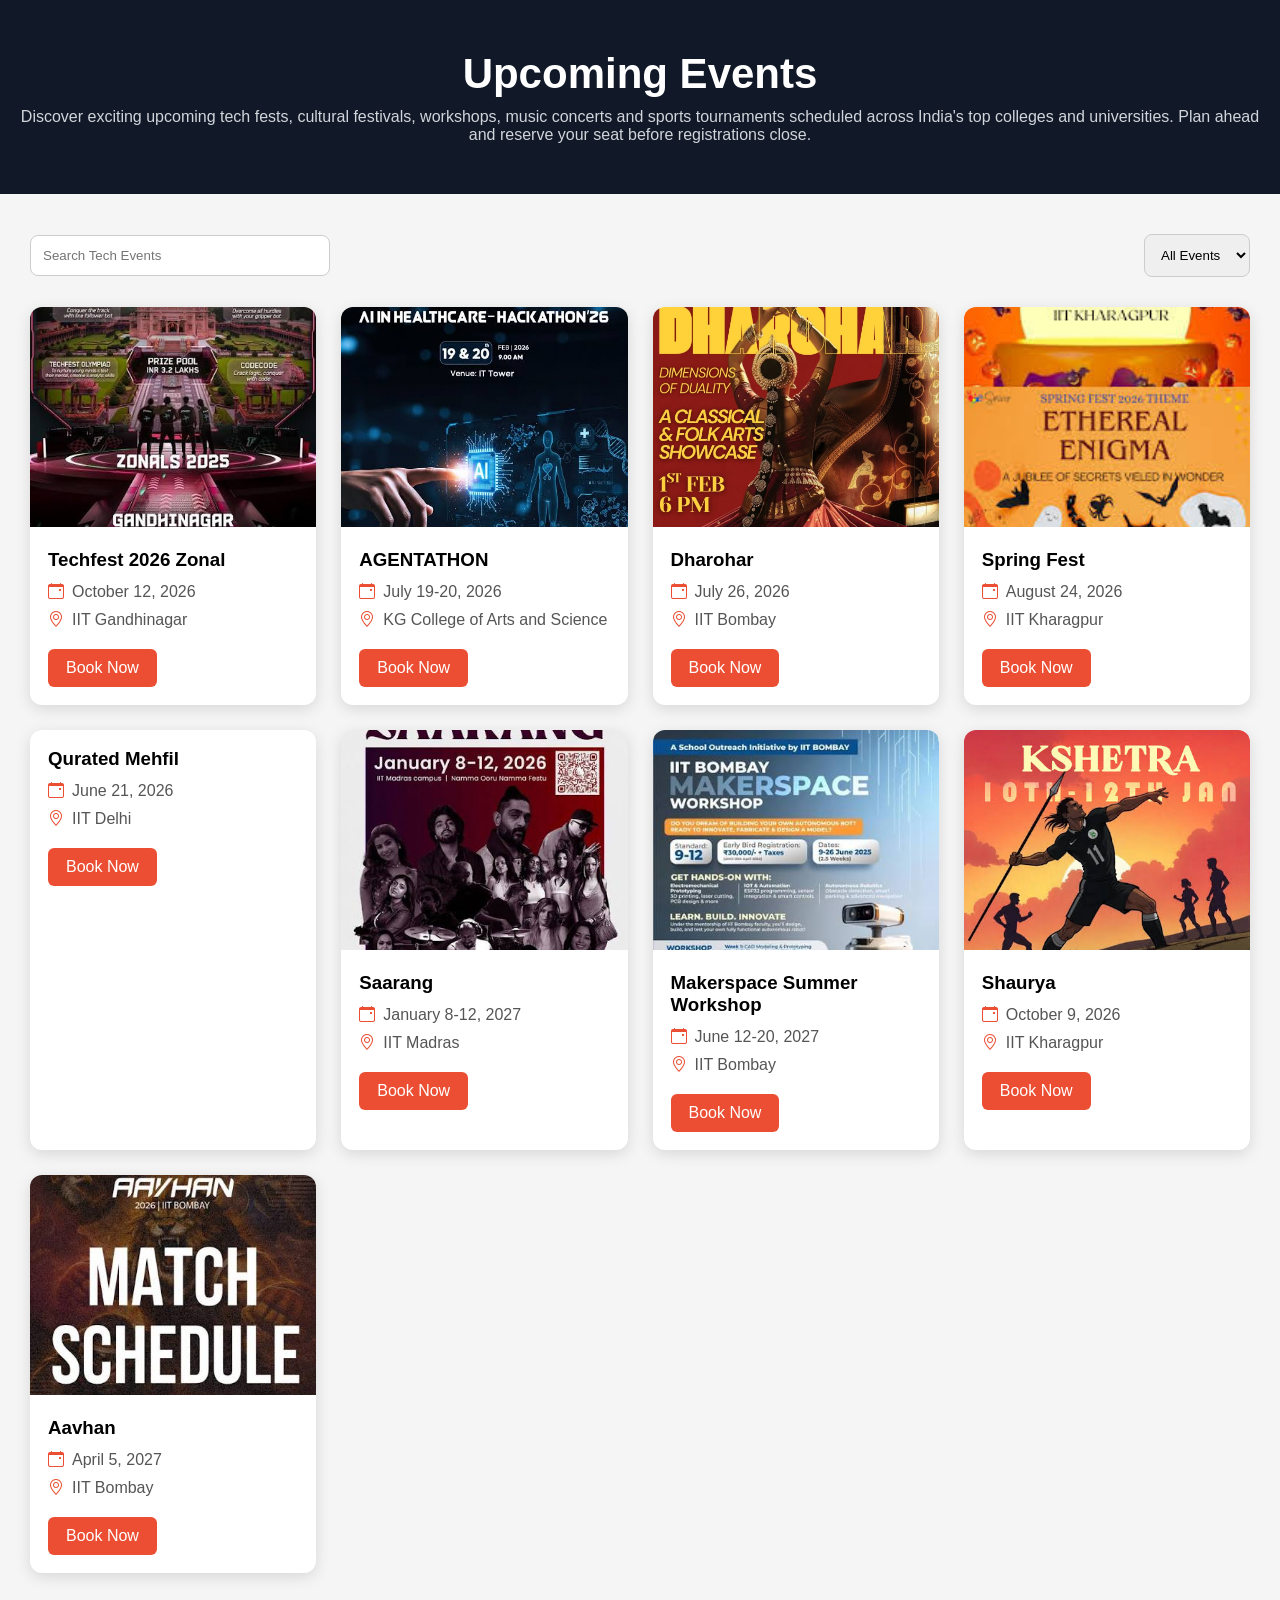
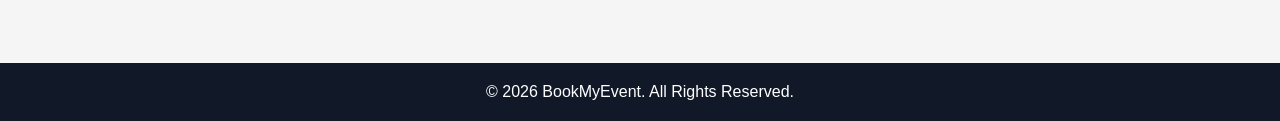
<file: pages/Upcoming.html>
<!DOCTYPE html>

<html lang="en">
<head>
<meta charset="UTF-8">
<meta name="viewport" content="width=device-width, initial-scale=1.0">
<title>Tech Events | BookMyEvent</title>

<link rel="stylesheet"
href="https://cdn.jsdelivr.net/npm/bootstrap-icons@1.13.1/font/bootstrap-icons.min.css">

<style>

*{
margin:0;
padding:0;
box-sizing:border-box;
font-family:Arial,sans-serif;
}

body{
background:#f5f5f5;
}

.header{
background:#111827;
color:white;
padding:50px 20px;
text-align:center;
}

.header h1{
font-size:42px;
margin-bottom:10px;
}

.header p{
color:#d1d5db;
}

.tech-container{
max-width:1300px;
margin:auto;
padding:40px 30px;
}

.filter-bar{
display:flex;
justify-content:space-between;
align-items:center;
margin-bottom:30px;
flex-wrap:wrap;
gap:15px;
}

.filter-bar input{
padding:12px;
width:300px;
border:1px solid #ccc;
border-radius:8px;
}

.filter-bar select{
padding:12px;
border:1px solid #ccc;
border-radius:8px;
}

.event-grid{
display:grid;
grid-template-columns:
repeat(auto-fit,minmax(280px,1fr));
gap:25px;
}

.event-card{
background:white;
border-radius:12px;
overflow:hidden;
box-shadow:0 4px 15px rgba(0,0,0,.12);
transition:.3s;
}

.event-card:hover{
transform:translateY(-8px);
}

.event-card img{
width:100%;
height:220px;
object-fit:cover;
}

.event-content{
padding:18px;
}

.event-content h3{
margin-bottom:12px;
}

.event-content p{
margin-bottom:10px;
color:#555;
display:flex;
align-items:center;
gap:8px;
}

.event-content i{
color:#EB4E32;
}

.book-btn{
display:inline-block;
margin-top:10px;
background:#EB4E32;
color:white;
padding:10px 18px;
text-decoration:none;
border-radius:6px;
transition:.3s;
}

.book-btn:hover{
background:#d8432a;
}

.footer{
margin-top:50px;
background:#111827;
color:white;
text-align:center;
padding:20px;
}

</style>

</head>

<body>

<section class="header">

    <h1>Upcoming Events</h1>

    <p> Discover exciting upcoming tech fests, cultural festivals, workshops, music concerts and sports tournaments scheduled across India's top colleges and universities.
        Plan ahead and reserve your seat before registrations close. </p>

</section>

<section class="tech-container">

<div class="filter-bar">

<input
type="text"
id="searchBox"
placeholder="Search Tech Events">

<select id="eventFilter">

    <option value="all">All Events</option>
    <option value="tech">Tech</option>
    <option value="cultural">Cultural</option>
    <option value="music">Music</option> 
    <option value="sports">Sports</option> 
   <option value="workshop">Workshop</option>

</select>

</div>

<div class="event-grid">

    <div class="event-card" data-category="tech"> 
        <img src="../assets/cards/techcard.jpg" alt=""> 
        <div class="event-content"> 
            <h3>Techfest 2026 Zonal</h3> 
            <p><i class="bi bi-calendar-event"></i> October 12, 2026</p> 
            <p><i class="bi bi-geo-alt"></i> IIT Gandhinagar</p> 
            <a href="book.html" class="book-btn">Book Now</a> 
        </div> 
    </div>

    <div class="event-card" data-category="tech"> 
        <img src="../assets/cards/techcard5.jpg" alt=""> 
        <div class="event-content"> 
            <h3>AGENTATHON</h3> 
            <p><i class="bi bi-calendar-event"></i> July 19-20, 2026</p> 
            <p><i class="bi bi-geo-alt"></i> KG College of Arts and Science</p> 
            <a href="book.html" class="book-btn">Book Now</a> 
        </div> 
    </div>
    
    <div class="event-card" data-category="cultural"> 
        <img src="../assets/cards/culturalcard.jpg" alt=""> 
        <div class="event-content"> 
            <h3>Dharohar</h3> 
            <p><i class="bi bi-calendar-event"></i> July 26, 2026</p> 
            <p><i class="bi bi-geo-alt"></i> IIT Bombay</p> 
            <a href="book.html" class="book-btn">Book Now</a> 
        </div> 
    </div>
    
    <div class="event-card" data-category="cultural"> 
        <img src="../assets/cards/culturalcard2.jpg" alt=""> 
        <div class="event-content"> 
            <h3>Spring Fest</h3> 
            <p><i class="bi bi-calendar-event"></i> August 24, 2026</p> 
            <p><i class="bi bi-geo-alt"></i> IIT Kharagpur</p> 
            <a href="book.html" class="book-btn">Book Now</a> 
        </div> 
    </div>
    
    <div class="event-card" data-category="music"> 
        <ig src="../assets/cards/musiccard2.jpg" alt=""> 
        <div class="event-content"> 
            <h3>Qurated Mehfil</h3> 
            <p><i class="bi bi-calendar-event"></i> June 21, 2026</p> 
            <p><i class="bi bi-geo-alt"></i> IIT Delhi</p> 
            <a href="book.html" class="book-btn">Book Now</a> 
        </div> 
    </div>
    
    <div class="event-card" data-category="music"> 
        <img src="../assets/cards/musiccard5.jpg" alt=""> 
        <div class="event-content"> 
            <h3>Saarang</h3> 
            <p><i class="bi bi-calendar-event"></i> January 8-12, 2027</p> 
            <p><i class="bi bi-geo-alt"></i> IIT Madras</p> 
            <a href="book.html" class="book-btn">Book Now</a> 
        </div> 
    </div>
    
    <div class="event-card" data-category="workshop"> 
        <img src="../assets/cards/workshopcard.jpg" alt=""> 
        <div class="event-content"> 
            <h3>Makerspace Summer Workshop</h3> 
            <p><i class="bi bi-calendar-event"></i> June 12-20, 2027</p> 
            <p><i class="bi bi-geo-alt"></i> IIT Bombay</p> 
            <a href="book.html" class="book-btn">Book Now</a> 
        </div> 
    </div>
    
    <div class="event-card" data-category="sports"> 
        <img src="../assets/cards/sportcard4.jpg" alt=""> 
        <div class="event-content"> 
            <h3>Shaurya</h3> 
            <p><i class="bi bi-calendar-event"></i> October 9, 2026</p> 
            <p><i class="bi bi-geo-alt"></i> IIT Kharagpur</p> 
            <a href="book.html" class="book-btn">Book Now</a> 
        </div> 
    </div>
    
    <div class="event-card" data-category="sports"> 
        <img src="../assets/cards/sportcard.jpg" alt=""> 
        <div class="event-content"> 
            <h3>Aavhan</h3> 
            <p><i class="bi bi-calendar-event"></i> April 5, 2027</p> 
            <p><i class="bi bi-geo-alt"></i> IIT Bombay</p> 
            <a href="book.html" class="book-btn">Book Now</a> 
        </div> 
    </div>

</div>

</section>

<footer class="footer">

<p>
© 2026 BookMyEvent. All Rights Reserved.
</p>

</footer>

<script>

const searchBox =
document.getElementById("searchBox");

const filter =
document.getElementById("eventFilter");

const cards =
document.querySelectorAll(".event-card");

function filterEvents(){

const search =
searchBox.value.toLowerCase();

const category =
filter.value;

cards.forEach(card=>{

const title =
card.querySelector("h3")
.textContent.toLowerCase();

const matchesSearch =
title.includes(search);

const matchesCategory =
category==="all" ||
card.dataset.category===category;

if(matchesSearch && matchesCategory){

card.style.display="block";

}else{

card.style.display="none";

}

});

}

searchBox.addEventListener(
"keyup",
filterEvents
);

filter.addEventListener(
"change",
filterEvents
);

</script>

</body>
</html>
</file>
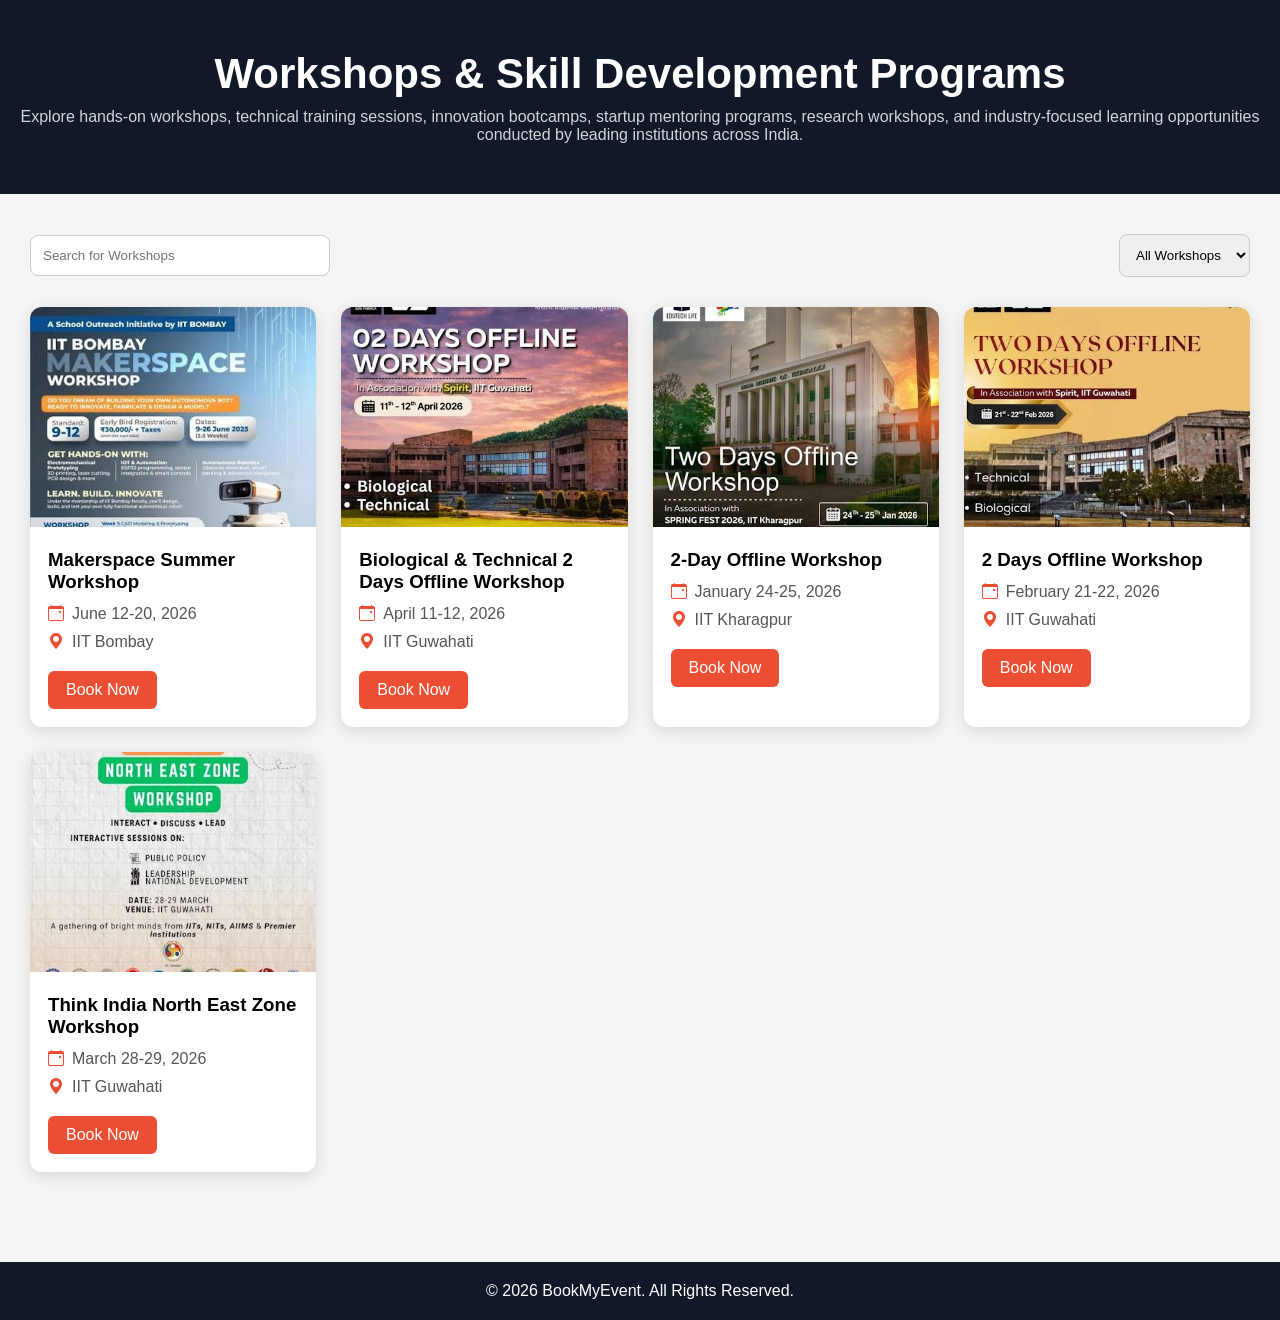
<file: pages/workshop.html>
<!DOCTYPE html>

<html lang="en">

<head>
    <meta charset="UTF-8">
    <meta name="viewport" content="width=device-width, initial-scale=1.0">
    <title>Workshops | BookMyEvent</title>

    <link rel="stylesheet" href="https://cdn.jsdelivr.net/npm/bootstrap-icons@1.13.1/font/bootstrap-icons.min.css">

    <style>
        * {
            margin: 0;
            padding: 0;
            box-sizing: border-box;
            font-family: Arial, sans-serif;
        }

        body {
            background: #f5f5f5;
        }

        .header {
            background: #111827;
            color: white;
            padding: 50px 20px;
            text-align: center;
        }

        .header h1 {
            font-size: 42px;
            margin-bottom: 10px;
        }

        .header p {
            color: #d1d5db;
        }

        .tech-container {
            max-width: 1300px;
            margin: auto;
            padding: 40px 30px;
        }

        .filter-bar {
            display: flex;
            justify-content: space-between;
            align-items: center;
            margin-bottom: 30px;
            flex-wrap: wrap;
            gap: 15px;
        }

        .filter-bar input {
            padding: 12px;
            width: 300px;
            border: 1px solid #ccc;
            border-radius: 8px;
        }

        .filter-bar select {
            padding: 12px;
            border: 1px solid #ccc;
            border-radius: 8px;
        }

        .event-grid {
            display: grid;
            grid-template-columns:
                repeat(auto-fit, minmax(280px, 1fr));
            gap: 25px;
        }

        .event-card {
            background: white;
            border-radius: 12px;
            overflow: hidden;
            box-shadow: 0 4px 15px rgba(0, 0, 0, .12);
            transition: .3s;
        }

        .event-card:hover {
            transform: translateY(-8px);
        }

        .event-card img {
            width: 100%;
            height: 220px;
            object-fit: cover;
        }

        .event-content {
            padding: 18px;
        }

        .event-content h3 {
            margin-bottom: 12px;
        }

        .event-content p {
            margin-bottom: 10px;
            color: #555;
            display: flex;
            align-items: center;
            gap: 8px;
        }

        .event-content i {
            color: #EB4E32;
        }

        .book-btn {
            display: inline-block;
            margin-top: 10px;
            background: #EB4E32;
            color: white;
            padding: 10px 18px;
            text-decoration: none;
            border-radius: 6px;
            transition: .3s;
        }

        .book-btn:hover {
            background: #d8432a;
        }

        .footer {
            margin-top: 50px;
            background: #111827;
            color: white;
            text-align: center;
            padding: 20px;
        }
    </style>

</head>

<body>

    <section class="header">

        <h1>Workshops & Skill Development Programs</h1>

<p>
Explore hands-on workshops, technical training sessions,
innovation bootcamps, startup mentoring programs, research
workshops, and industry-focused learning opportunities conducted
by leading institutions across India.
</p>
    </section>

    <section class="tech-container">

        <div class="filter-bar">

            <input type="text" id="searchBox" placeholder="Search for Workshops">

            <select id="eventFilter">

                <option value="all">All Workshops</option>

                <option value="Makerspace">Makerspace</option>

                <option value="Technical">Technical</option>

                <option value="Biological">Biological</option>

                <option value="Leadership">Leadership</option>

            </select>

        </div>

        <div class="event-grid">

            <div class="event-card" data-category="Makerspace">

                <img src="../assets/cards/workshopcard.jpg" alt="Workshop">

                <div class="event-content">

                    <h3>Makerspace Summer Workshop</h3>

                    <p>
                        <i class="bi bi-calendar-event"></i>
                        June 12-20, 2026
                    </p>

                    <p>
                        <i class="bi bi-geo-alt-fill"></i>
                        IIT Bombay
                    </p>

                    <a href="book.html" class="book-btn">
                        Book Now
                    </a>

                </div>

            </div>

            <div class="event-card" data-category="Biological">

                <img src="../assets/cards/workshopcard2.jpg" alt="Workshop">

                <div class="event-content">

                    <h3>Biological & Technical 2 Days Offline Workshop</h3>

                    <p>
                        <i class="bi bi-calendar-event"></i>
                        April 11-12, 2026
                    </p>

                    <p>
                        <i class="bi bi-geo-alt-fill"></i>
                        IIT Guwahati
                    </p>

                    <a href="book.html" class="book-btn">
                        Book Now
                    </a>

                </div>

            </div>

            <div class="event-card" data-category="Technical">

                <img src="../assets/cards/workshopcard3.jpg" alt="Workshop">

                <div class="event-content">

                    <h3>2-Day Offline Workshop</h3>

                    <p>
                        <i class="bi bi-calendar-event"></i>
                        January 24-25, 2026
                    </p>

                    <p>
                        <i class="bi bi-geo-alt-fill"></i>
                        IIT Kharagpur
                    </p>

                    <a href="book.html" class="book-btn">
                        Book Now
                    </a>

                </div>

            </div>

            <div class="event-card" data-category="Technical">

                <img src="../assets/cards/workshopcard4.jpg" alt="Workshop">

                <div class="event-content">

                    <h3>2 Days Offline Workshop</h3>

                    <p>
                        <i class="bi bi-calendar-event"></i>
                        February 21-22, 2026
                    </p>

                    <p>
                        <i class="bi bi-geo-alt-fill"></i>
                        IIT Guwahati
                    </p>

                    <a href="book.html" class="book-btn">
                        Book Now
                    </a>

                </div>

            </div>

            <div class="event-card" data-category="Leadership">

                <img src="../assets/cards/workshopcard5.jpg" alt="Workshop">

                <div class="event-content">

                    <h3>Think India North East Zone Workshop</h3>

                    <p>
                        <i class="bi bi-calendar-event"></i>
                        March 28-29, 2026
                    </p>

                    <p>
                        <i class="bi bi-geo-alt-fill"></i>
                        IIT Guwahati
                    </p>

                    <a href="book.html" class="book-btn">
                        Book Now
                    </a>

                </div>

            </div>

        </div>

    </section>

    <footer class="footer">

        <p>
            © 2026 BookMyEvent. All Rights Reserved.
        </p>

    </footer>

    <script>

        const searchBox =
            document.getElementById("searchBox");

        const filter =
            document.getElementById("eventFilter");

        const cards =
            document.querySelectorAll(".event-card");

        function filterEvents() {

            const search =
                searchBox.value.toLowerCase();

            const category =
                filter.value;

            cards.forEach(card => {

                const title =
                    card.querySelector("h3")
                        .textContent.toLowerCase();

                const matchesSearch =
                    title.includes(search);

                const matchesCategory =
                    category === "all" ||
                    card.dataset.category === category;

                if (matchesSearch && matchesCategory) {

                    card.style.display = "block";

                } else {

                    card.style.display = "none";

                }

            });

        }

        searchBox.addEventListener(
            "keyup",
            filterEvents
        );

        filter.addEventListener(
            "change",
            filterEvents
        );

    </script>

</body>

</html>
</file>
<file: style.css>
*{
    margin: 0;
    padding: 0;
    font-family: Arial;
    box-sizing: border-box;
}

.nav{
    display: flex;
    width:100%;
    justify-content: space-between;
    align-items: center;
    padding: 0px 60px;
    color:white;
}

.nav-left {
   display:flex;
   align-items: center;
}

.logo {
    width: 130px;
    height: 50px;
}

.nav-center {
    display:flex;
    align-items: center;
 }

 .nav-search {
    display:flex;
    align-items: center;
    justify-content: flex-start;
    border:2px solid blue;
    border-radius: 20px;
    padding:6px;
 }

 .bi-search{
    width:40px;
    color:black;
    padding-left: 6px;
 }

.nav-search-input{
    border:none;
    outline:none;
    width: 500px;
}

.nav-right {
    display:flex;
    align-items: center;
    gap: 50px;
 }

 .nav-accounts{
    display:flex;
    align-items: center;
    color:black;
    gap:25px;

 }

 .location-selector{
   position:relative;
   display:flex;
   align-items:center;
   gap:6px;
   cursor:pointer;
   color:#333;
   font-size:15px;
   font-weight:500;
   }
   
   .location-selector i{
   font-size:12px;
   }
   
   .location-popup{
   position:absolute;
   top:35px;
   right:0;
   width:220px;
   background:white;
   border-radius:10px;
   box-shadow:0 5px 20px rgba(0,0,0,.15);
   padding:15px;
   display:none;
   z-index:9999;
   }
   
   .location-popup h4{
   margin-bottom:12px;
   color:#222;
   }
   
   .location-popup button{
   width:100%;
   border:none;
   background:#f5f5f5;
   padding:10px;
   margin-bottom:8px;
   border-radius:6px;
   cursor:pointer;
   transition:.3s;
   }
   
   .location-popup button:hover{
   background:#EB4E32;
   color:white;
   }
   
   .location-popup.show{
   display:block;
   }
   

 .bi-chevron-down{
    font-weight:bold;
 }

 .nav-accounts-signin{
   background:#EB4E32;
   color:white;
   text-decoration:none;
   padding:8px 15px;
   border-radius:4px;
   display:inline-block;
   font-size:14px;
}

.nav-accounts-signin a{
   text-decoration:none;
   color:white;
}

.bi-list{
    color:black;
    font-size: 28px;
}

.side-menu{
   position:absolute;
   top:70px;
   right:30px;
   width:220px;
   background:white;
   border-radius:10px;
   box-shadow:0 5px 20px rgba(0,0,0,.15);
   display:none;
   flex-direction:column;
   overflow:hidden;
   z-index:9999;
   }
   
   .side-menu a{
   text-decoration:none;
   color:#333;
   padding:15px;
   border-bottom:1px solid #eee;
   transition:.3s;
   }
   
   .side-menu a:hover{
   background:#EB4E32;
   color:white;
   }
   
   .side-menu.show{
   display:flex;
   }
   
   .bi-list{
   cursor:pointer;
   }   

.hero-section{
   position:relative;
   overflow:hidden;
   width:100%;
   height:400px;
}

.carousel-track{
   display:flex;
   height:100%;
   transition:transform 0.6s ease-in-out;
}

.slide{
   min-width:100%;
   flex-shrink:0;
}

.slide img{
   width:100%;
   height:400px;
   display:block;
}

.hero-left{
   position: absolute;
   top:50%;
   transform: translateY(-50%);
   z-index:999;
   color: white;
   font-size:50px;
   cursor:pointer;
   background-color: rgb(49, 46, 46);
   border: none;
   border-radius:24px;
   left:15px;
}

.hero-right{
   position: absolute;
   top:50%;
   transform: translateY(-50%);
   z-index:999;
   color: white;
   font-size:50px;
   cursor:pointer;
   background-color: rgb(49, 46, 46);
   border: none;
   border-radius:24px;
   right:15px;
}

.carousel-dots{
   position:absolute;
   bottom:15px;
   width:100%;
   text-align:center;
}

.dot{
   width:10px;
   height:10px;
   background:white;
   border-radius:50%;
   display:inline-block;
   margin:0 5px;
   opacity:.5;
}

.dot.active{
   opacity:1;
}

.category{
   margin:40px 60px;
   position:relative;
   display:block;
}

.category h2{
   display:inline-block;
}

.category a{
   float:right;
   margin-top:5px;
}

.see-all-btn{
   text-decoration:none;
   color:#EB4E32;
   font-weight:600;
   padding:8px 14px;
   border:1px solid #EB4E32;
   border-radius:20px;
   transition:.3s;
}

.see-all-btn:hover{
   background:#EB4E32;
   color:white;
}

.card-row{
   display:flex;
   gap:20px;
   overflow:hidden;
   width:100%;
}

.card-row::-webkit-scrollbar{
   display:none;
}

.card{
   flex:0 0 23%;
   min-height: 350px;
   background: white;
   border-radius:12px;
   box-shadow: 0 2px 8px rgba(0,0,0,0.15);
   overflow:hidden;
}

.card img{
   width:100%;
   height:220px;
}

.card:hover{
   transform: translateY(-5px);
}

.card-row{
   overflow-x:hidden;
   overflow-y:visible;
   padding-bottom:20px;
}

.card-left,
.card-right{
   position:absolute;
   top:55%;
   transform:translateY(-50%);
   z-index:100;
   border:none;
   background:rgba(0,0,0,0.6);
   color:white;
   cursor:pointer;
   border-radius:50%;
   width:40px;
   height:40px;
}

.card-left{
   left:-20px;
   display:none;
}

.card-right{
   right:-20px;
}

.card-left i,
.card-right i{
   font-size:28px;
}

.card-info{
   padding:15px;
   display:flex;
   flex-direction:column;
   gap:8px;
}

.card-info h3{
   font-size:18px;
   margin-bottom:10px;
}

.card-info p{
   display:flex;
   align-items:center;
   gap:8px;
   font-size:14px;
   color:#555;
   margin-bottom:8px;
}

.card-info p i{
   color:#EB4E32;
   font-size:16px;
}

.card-btn{
   display:block;
   width:100%;
   text-align:center;
   margin-top:10px;
   background:#EB4E32;
   color:white;
   text-decoration:none;
   padding:10px;
   border-radius:6px;
}

.subnav{
   display:flex;
   justify-content:space-between;
   align-items:center;
   background:#f5f5f5;
   padding:10px 60px;
   border-bottom:1px solid #ddd;
}

.left-subnav,
.right-subnav{
    display:flex;
    gap:25px;
}

.subnav a{
   text-decoration:none;
   color:#333;
   font-size:15px;
   font-weight:500;
}

.subnav a:hover{
   color:#EB4E32;
}

.newsletter{
   background:#f3f4f6;
   text-align:center;
   padding:70px 20px;
   }
   
   .newsletter h2{
   color:#111827;
   font-size:32px;
   margin-bottom:10px;
   }
   
   .newsletter p{
   color:#6b7280;
   margin-bottom:25px;
   }

.newsletter-form input{
   width:350px;
   padding:14px;
   border:none;
   border-radius:30px;
}

.newsletter-form button{
   border:none;
   background:white;
   color:#EB4E32;
   font-weight:bold;
   padding:14px 25px;
   border-radius:30px;
   cursor:pointer;
   transition:.3s;
}

.newsletter-form button:hover{
   background:#ddd;
   transform:(-2px);
   box-shadow:0 8px 18px rgba(0,0,0,.15);
   }

   .footer{
      background:#111827;
      color:white;
      }
      
      .footer-top{
      display:grid;
      grid-template-columns:2fr 1fr 1fr 1fr;
      gap:50px;
      padding:60px;
      }
      
      .footer-brand img{
      width:160px;
      height:auto;
      margin-bottom:15px;
      }
      
      .footer-brand p{
      color:#cbd5e1;
      line-height:1.7;
      margin-bottom:20px;
      }
      
      .social-icons{
      display:flex;
      gap:15px;
      font-size:22px;
      }
      
      .social-icons i{
      cursor:pointer;
      transition:.3s;
      }
      
      .social-icons i:hover{
         color:#EB4E32;
         transform:(-2px);
       }
         
      .footer-column h3{
       color:#ffffff;
       margin-bottom:18px;
       font-size:18px;
      }
         
         .footer-column a{
         display:flex;
         color:#cbd5e1;
         text-decoration:none;
         margin-bottom:12px;
         transition:.3s;
         color:#EB4E32;
         padding-left:4px;
         }
         
         .footer-bottom{
         border-top:1px solid #374151;
         text-align:center;
         padding:18px 20px;
         color:#9ca3af;
         font-size:14px;
         }
      
      

.signin-popup,
.location-popup{
    display:none;
}

/* RESPONSIVE FIX (MOBILE)*/

@media (max-width: 768px) {

   .nav {
     flex-direction: column;
     padding: 10px 15px;
     gap: 10px;
   }
 
   .nav-search {
     width: 100%;
   }
 
   .nav-search-input {
     width: 100%;
   }
 
   .nav-right {
     width: 100%;
     justify-content: space-between;
   }

   .subnav {
     overflow-x: auto;
     white-space: nowrap;
     padding: 10px;
   }
 
   .left-subnav,
   .right-subnav {
     flex-wrap: nowrap;
     gap: 15px;
   }
 
   .hero-section {
     height: 250px;
   }
 
   .slide img {
     height: 250px;
   }
 
   
   .category {
     margin: 20px 15px;
     flex-direction: column;
     align-items: flex-start;
   }
 
   .card {
     flex: 0 0 80%;
   }
 
   .card-row {
     overflow-x: scroll;
   }
 
   .footer-top {
     flex-direction: column;
     gap: 20px;
     padding: 20px;
   }
 }
</file>
